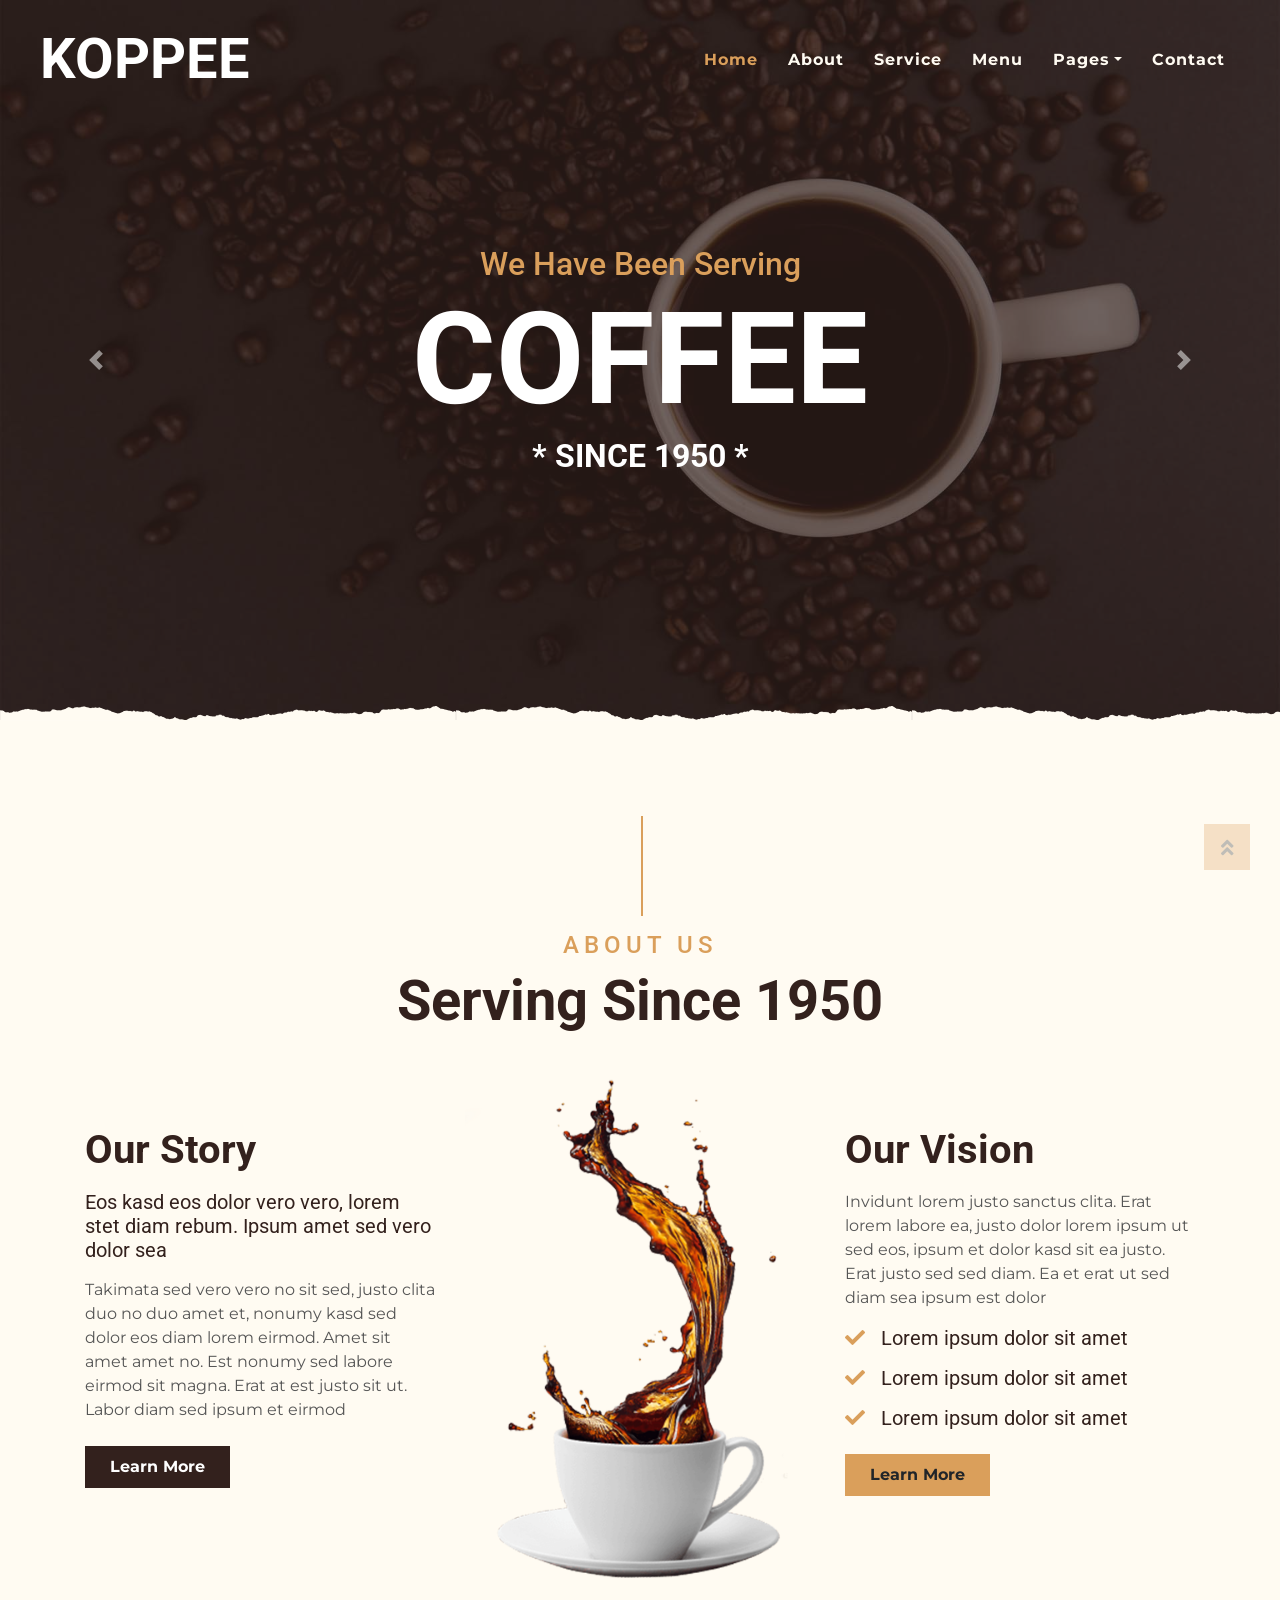
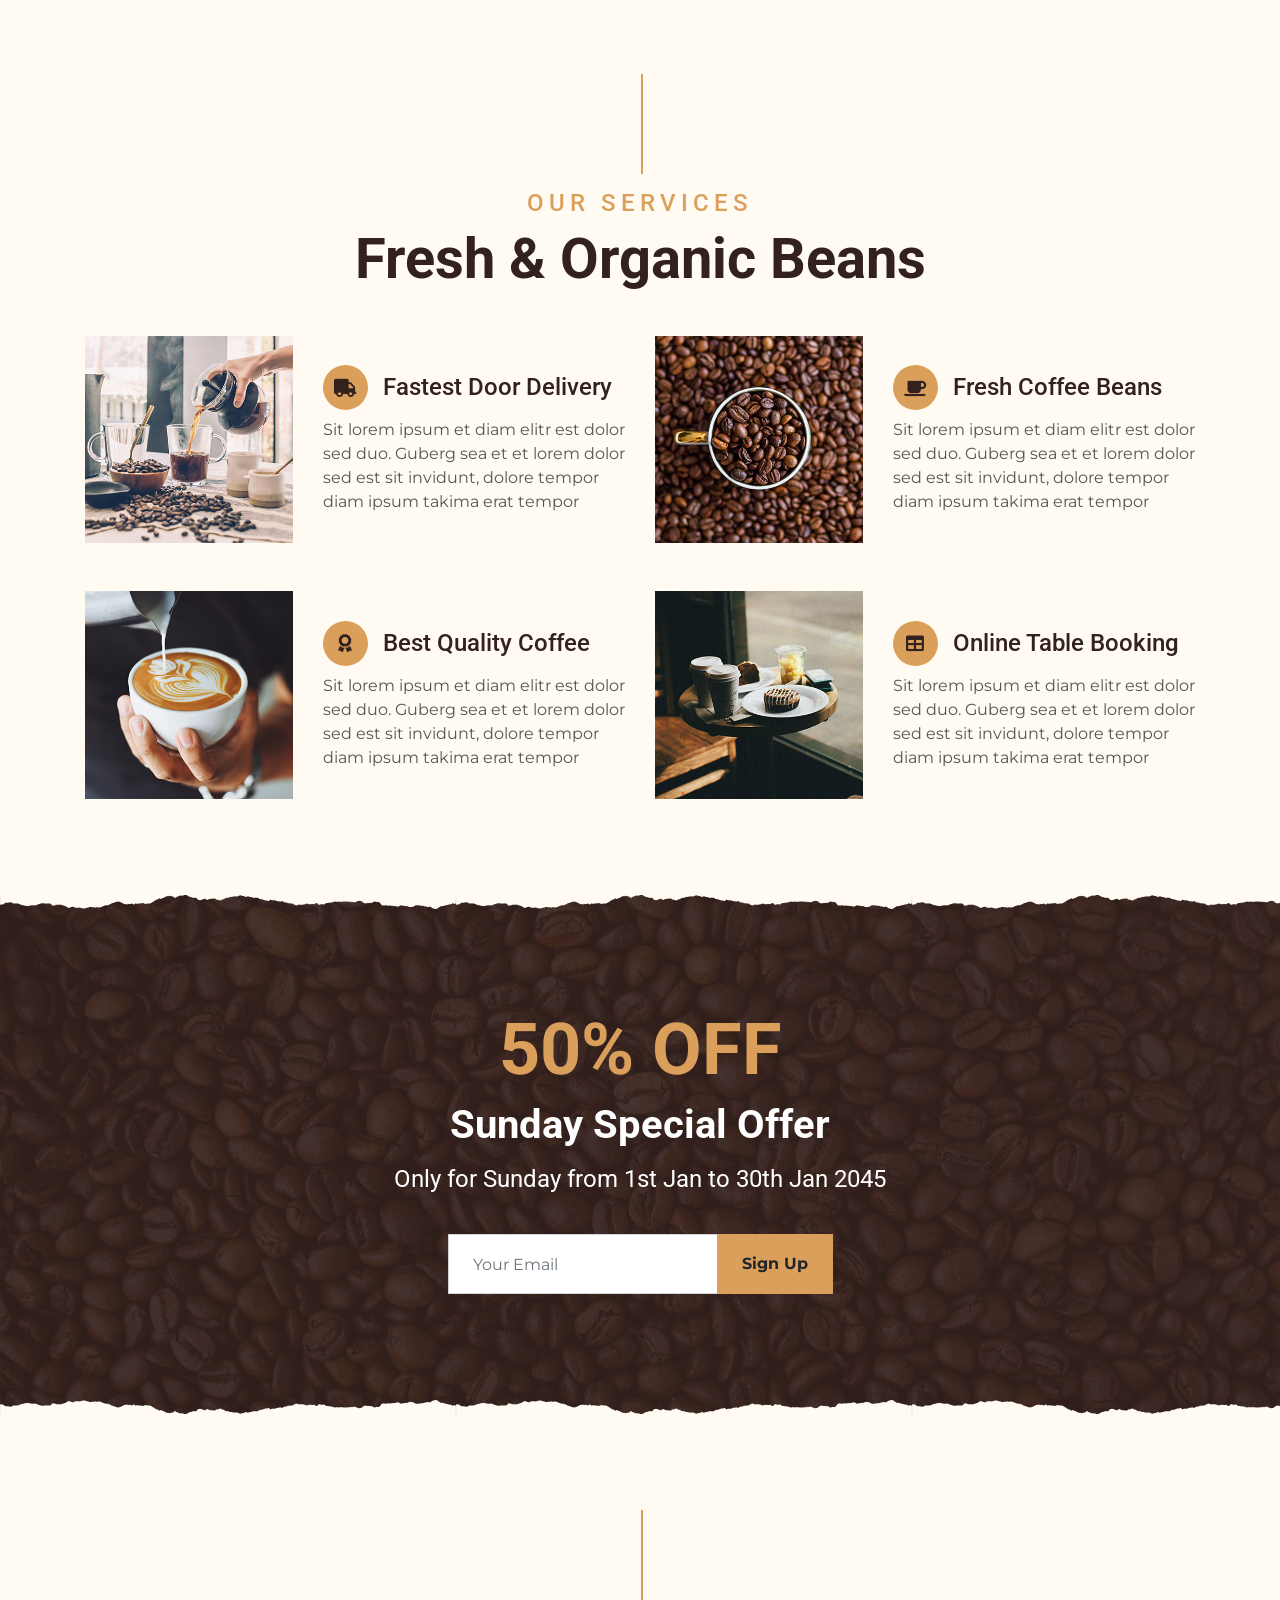
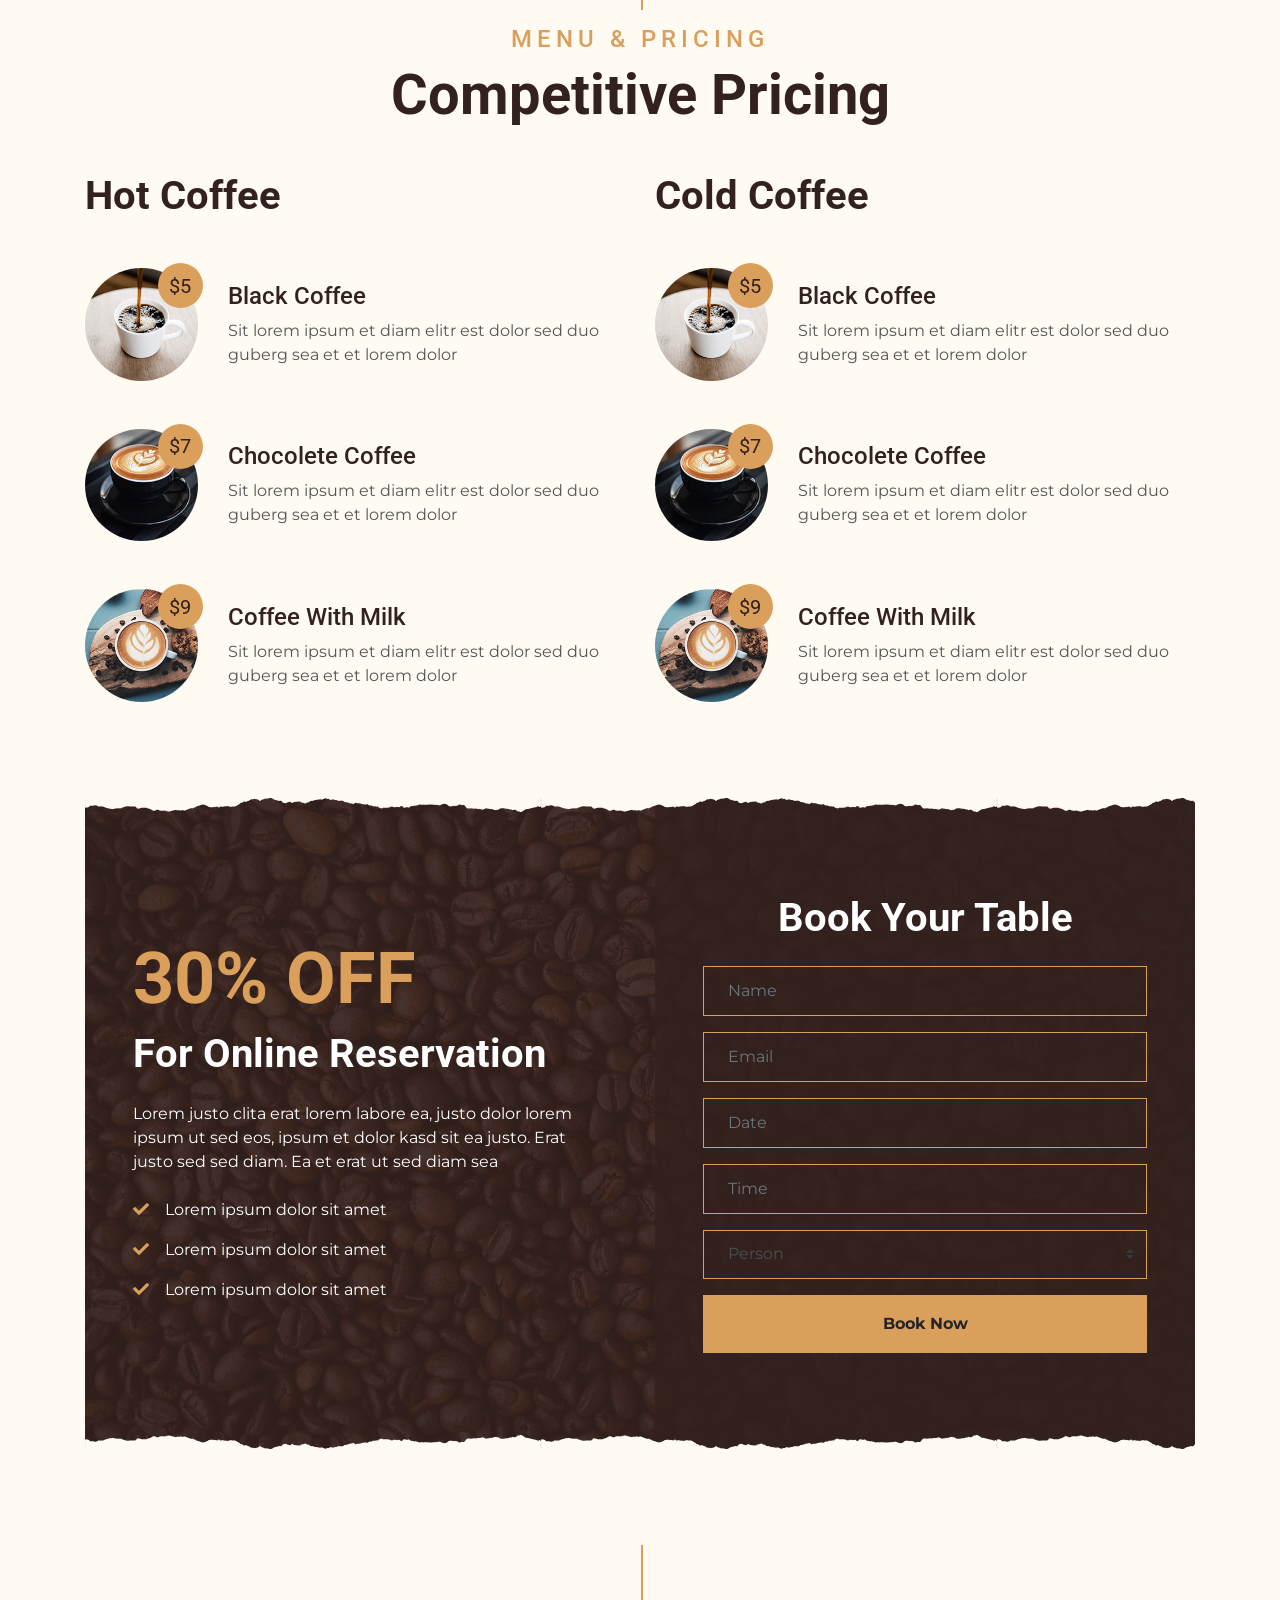
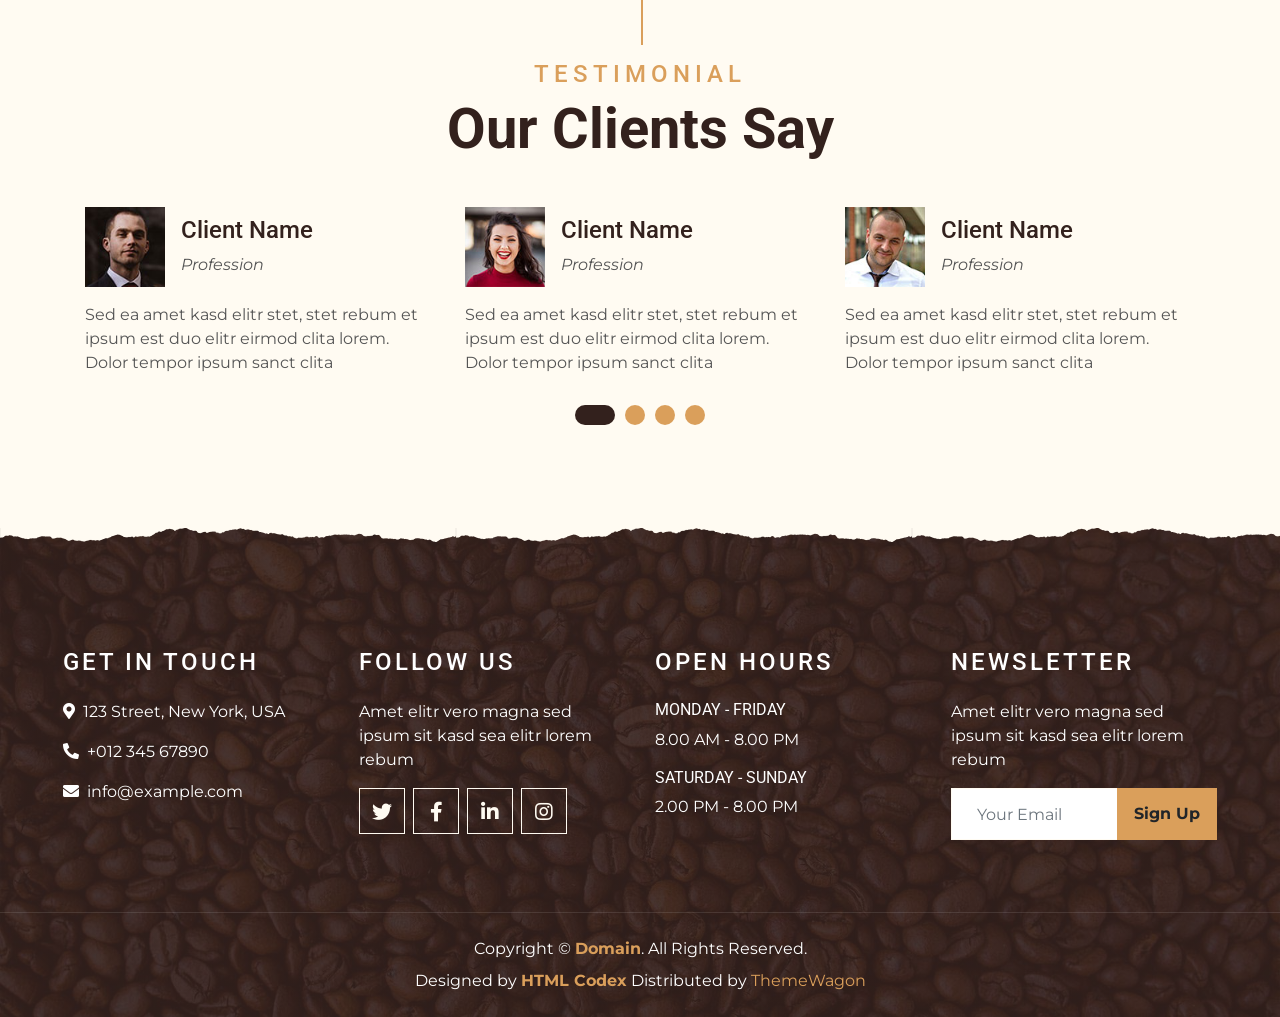
<file: wwwroot/index.html>
<!DOCTYPE html>
<html lang="en">

<head>
    <meta charset="utf-8">
    <title>KOFFEEShop</title>
        <meta content="width=device-width, initial-scale=1.0" name="viewport">
        <meta content="Free Website Template" name="keywords">
        <meta content="Free Website Template" name="description">

        <!-- Favicon -->
        <link href="img/favicon.ico" rel="icon">

        <!-- Google Font -->
        <link rel="preconnect" href="https://fonts.gstatic.com">
        <link href="https://fonts.googleapis.com/css2?family=Montserrat:wght@200;400&family=Roboto:wght@400;500;700&display=swap" rel="stylesheet">

        <!-- Font Awesome -->
        <link href="https://cdnjs.cloudflare.com/ajax/libs/font-awesome/5.10.0/css/all.min.css" rel="stylesheet">

        <!-- Libraries Stylesheet -->
        <link href="lib/owlcarousel/assets/owl.carousel.min.css" rel="stylesheet">
        <link href="lib/tempusdominus/css/tempusdominus-bootstrap-4.min.css" rel="stylesheet" />

        <!-- Customized Bootstrap Stylesheet -->
        <link href="css/style.min.css" rel="stylesheet">
</head>

<body>
    <!-- Navbar Start -->
    <div class="container-fluid p-0 nav-bar">
        <nav class="navbar navbar-expand-lg bg-none navbar-dark py-3">
            <a href="index.html" class="navbar-brand px-lg-4 m-0">
                <h1 class="m-0 display-4 text-uppercase text-white">KOPPEE</h1>
            </a>
            <button type="button" class="navbar-toggler" data-toggle="collapse" data-target="#navbarCollapse">
                <span class="navbar-toggler-icon"></span>
            </button>
            <div class="collapse navbar-collapse justify-content-between" id="navbarCollapse">
                <div class="navbar-nav ml-auto p-4">
                    <a href="index.html" class="nav-item nav-link active">Home</a>
                    <a href="about.html" class="nav-item nav-link">About</a>
                    <a href="service.html" class="nav-item nav-link">Service</a>
                    <a href="menu.html" class="nav-item nav-link">Menu</a>
                    <div class="nav-item dropdown">
                        <a href="#" class="nav-link dropdown-toggle" data-toggle="dropdown">Pages</a>
                        <div class="dropdown-menu text-capitalize">
                            <a href="reservation.html" class="dropdown-item">Reservation</a>
                            <a href="testimonial.html" class="dropdown-item">Testimonial</a>
                        </div>
                    </div>
                    <a href="contact.html" class="nav-item nav-link">Contact</a>
                </div>
            </div>
        </nav>
    </div>
    <!-- Navbar End -->

    <!-- Carousel Start -->
    <div class="container-fluid p-0 mb-5">
        <div id="blog-carousel" class="carousel slide overlay-bottom" data-ride="carousel">
            <div class="carousel-inner">
                <div class="carousel-item active">
                    <img class="w-100" src="img/carousel-1.jpg" alt="Image">
                    <div class="carousel-caption d-flex flex-column align-items-center justify-content-center">
                        <h2 class="text-primary font-weight-medium m-0">We Have Been Serving</h2>
                        <h1 class="display-1 text-white m-0">COFFEE</h1>
                        <h2 class="text-white m-0">* SINCE 1950 *</h2>
                    </div>
                </div>
                <div class="carousel-item">
                    <img class="w-100" src="img/carousel-2.jpg" alt="Image">
                    <div class="carousel-caption d-flex flex-column align-items-center justify-content-center">
                        <h2 class="text-primary font-weight-medium m-0">We Have Been Serving</h2>
                        <h1 class="display-1 text-white m-0">COFFEE</h1>
                        <h2 class="text-white m-0">* SINCE 1950 *</h2>
                    </div>
                </div>
            </div>
            <a class="carousel-control-prev" href="#blog-carousel" data-slide="prev">
                <span class="carousel-control-prev-icon"></span>
            </a>
            <a class="carousel-control-next" href="#blog-carousel" data-slide="next">
                <span class="carousel-control-next-icon"></span>
            </a>
        </div>
    </div>
    <!-- Carousel End -->

    <!-- About Start -->
    <div class="container-fluid py-5">
        <div class="container">
            <div class="section-title">
                <h4 class="text-primary text-uppercase" style="letter-spacing: 5px;">About Us</h4>
                <h1 class="display-4">Serving Since 1950</h1>
            </div>
            <div class="row">
                <div class="col-lg-4 py-0 py-lg-5">
                    <h1 class="mb-3">Our Story</h1>
                    <h5 class="mb-3">Eos kasd eos dolor vero vero, lorem stet diam rebum. Ipsum amet sed vero dolor sea</h5>
                    <p>Takimata sed vero vero no sit sed, justo clita duo no duo amet et, nonumy kasd sed dolor eos diam lorem eirmod. Amet sit amet amet no. Est nonumy sed labore eirmod sit magna. Erat at est justo sit ut. Labor diam sed ipsum et eirmod</p>
                    <a href="" class="btn btn-secondary font-weight-bold py-2 px-4 mt-2">Learn More</a>
                </div>
                <div class="col-lg-4 py-5 py-lg-0" style="min-height: 500px;">
                    <div class="position-relative h-100">
                        <img class="position-absolute w-100 h-100" src="img/about.png" style="object-fit: cover;">
                    </div>
                </div>
                <div class="col-lg-4 py-0 py-lg-5">
                    <h1 class="mb-3">Our Vision</h1>
                    <p>Invidunt lorem justo sanctus clita. Erat lorem labore ea, justo dolor lorem ipsum ut sed eos, ipsum et dolor kasd sit ea justo. Erat justo sed sed diam. Ea et erat ut sed diam sea ipsum est dolor</p>
                    <h5 class="mb-3"><i class="fa fa-check text-primary mr-3"></i>Lorem ipsum dolor sit amet</h5>
                    <h5 class="mb-3"><i class="fa fa-check text-primary mr-3"></i>Lorem ipsum dolor sit amet</h5>
                    <h5 class="mb-3"><i class="fa fa-check text-primary mr-3"></i>Lorem ipsum dolor sit amet</h5>
                    <a href="" class="btn btn-primary font-weight-bold py-2 px-4 mt-2">Learn More</a>
                </div>
            </div>
        </div>
    </div>
    <!-- About End -->

    <!-- Service Start -->
    <div class="container-fluid pt-5">
        <div class="container">
            <div class="section-title">
                <h4 class="text-primary text-uppercase" style="letter-spacing: 5px;">Our Services</h4>
                <h1 class="display-4">Fresh & Organic Beans</h1>
            </div>
            <div class="row">
                <div class="col-lg-6 mb-5">
                    <div class="row align-items-center">
                        <div class="col-sm-5">
                            <img class="img-fluid mb-3 mb-sm-0" src="img/service-1.jpg" alt="">
                        </div>
                        <div class="col-sm-7">
                            <h4><i class="fa fa-truck service-icon"></i>Fastest Door Delivery</h4>
                            <p class="m-0">Sit lorem ipsum et diam elitr est dolor sed duo. Guberg sea et et lorem dolor sed est sit
                                invidunt, dolore tempor diam ipsum takima erat tempor</p>
                        </div>
                    </div>
                </div>
                <div class="col-lg-6 mb-5">
                    <div class="row align-items-center">
                        <div class="col-sm-5">
                            <img class="img-fluid mb-3 mb-sm-0" src="img/service-2.jpg" alt="">
                        </div>
                        <div class="col-sm-7">
                            <h4><i class="fa fa-coffee service-icon"></i>Fresh Coffee Beans</h4>
                            <p class="m-0">Sit lorem ipsum et diam elitr est dolor sed duo. Guberg sea et et lorem dolor sed est sit
                                invidunt, dolore tempor diam ipsum takima erat tempor</p>
                        </div>
                    </div>
                </div>
                <div class="col-lg-6 mb-5">
                    <div class="row align-items-center">
                        <div class="col-sm-5">
                            <img class="img-fluid mb-3 mb-sm-0" src="img/service-3.jpg" alt="">
                        </div>
                        <div class="col-sm-7">
                            <h4><i class="fa fa-award service-icon"></i>Best Quality Coffee</h4>
                            <p class="m-0">Sit lorem ipsum et diam elitr est dolor sed duo. Guberg sea et et lorem dolor sed est sit
                                invidunt, dolore tempor diam ipsum takima erat tempor</p>
                        </div>
                    </div>
                </div>
                <div class="col-lg-6 mb-5">
                    <div class="row align-items-center">
                        <div class="col-sm-5">
                            <img class="img-fluid mb-3 mb-sm-0" src="img/service-4.jpg" alt="">
                        </div>
                        <div class="col-sm-7">
                            <h4><i class="fa fa-table service-icon"></i>Online Table Booking</h4>
                            <p class="m-0">Sit lorem ipsum et diam elitr est dolor sed duo. Guberg sea et et lorem dolor sed est sit
                                invidunt, dolore tempor diam ipsum takima erat tempor</p>
                        </div>
                    </div>
                </div>
            </div>
        </div>
    </div>
    <!-- Service End -->

    <!-- Offer Start -->
    <div class="offer container-fluid my-5 py-5 text-center position-relative overlay-top overlay-bottom">
        <div class="container py-5">
            <h1 class="display-3 text-primary mt-3">50% OFF</h1>
            <h1 class="text-white mb-3">Sunday Special Offer</h1>
            <h4 class="text-white font-weight-normal mb-4 pb-3">Only for Sunday from 1st Jan to 30th Jan 2045</h4>
            <form class="form-inline justify-content-center mb-4">
                <div class="input-group">
                    <input type="text" class="form-control p-4" placeholder="Your Email" style="height: 60px;">
                    <div class="input-group-append">
                        <button class="btn btn-primary font-weight-bold px-4" type="submit">Sign Up</button>
                    </div>
                </div>
            </form>
        </div>
    </div>
    <!-- Offer End -->

    <!-- Menu Start -->
    <div class="container-fluid pt-5">
        <div class="container">
            <div class="section-title">
                <h4 class="text-primary text-uppercase" style="letter-spacing: 5px;">Menu & Pricing</h4>
                <h1 class="display-4">Competitive Pricing</h1>
            </div>
            <div class="row">
                <div class="col-lg-6">
                    <h1 class="mb-5">Hot Coffee</h1>
                    <div class="row align-items-center mb-5">
                        <div class="col-4 col-sm-3">
                            <img class="w-100 rounded-circle mb-3 mb-sm-0" src="img/menu-1.jpg" alt="">
                            <h5 class="menu-price">$5</h5>
                        </div>
                        <div class="col-8 col-sm-9">
                            <h4>Black Coffee</h4>
                            <p class="m-0">Sit lorem ipsum et diam elitr est dolor sed duo guberg sea et et lorem dolor</p>
                        </div>
                    </div>
                    <div class="row align-items-center mb-5">
                        <div class="col-4 col-sm-3">
                            <img class="w-100 rounded-circle mb-3 mb-sm-0" src="img/menu-2.jpg" alt="">
                            <h5 class="menu-price">$7</h5>
                        </div>
                        <div class="col-8 col-sm-9">
                            <h4>Chocolete Coffee</h4>
                            <p class="m-0">Sit lorem ipsum et diam elitr est dolor sed duo guberg sea et et lorem dolor</p>
                        </div>
                    </div>
                    <div class="row align-items-center mb-5">
                        <div class="col-4 col-sm-3">
                            <img class="w-100 rounded-circle mb-3 mb-sm-0" src="img/menu-3.jpg" alt="">
                            <h5 class="menu-price">$9</h5>
                        </div>
                        <div class="col-8 col-sm-9">
                            <h4>Coffee With Milk</h4>
                            <p class="m-0">Sit lorem ipsum et diam elitr est dolor sed duo guberg sea et et lorem dolor</p>
                        </div>
                    </div>
                </div>
                <div class="col-lg-6">
                    <h1 class="mb-5">Cold Coffee</h1>
                    <div class="row align-items-center mb-5">
                        <div class="col-4 col-sm-3">
                            <img class="w-100 rounded-circle mb-3 mb-sm-0" src="img/menu-1.jpg" alt="">
                            <h5 class="menu-price">$5</h5>
                        </div>
                        <div class="col-8 col-sm-9">
                            <h4>Black Coffee</h4>
                            <p class="m-0">Sit lorem ipsum et diam elitr est dolor sed duo guberg sea et et lorem dolor</p>
                        </div>
                    </div>
                    <div class="row align-items-center mb-5">
                        <div class="col-4 col-sm-3">
                            <img class="w-100 rounded-circle mb-3 mb-sm-0" src="img/menu-2.jpg" alt="">
                            <h5 class="menu-price">$7</h5>
                        </div>
                        <div class="col-8 col-sm-9">
                            <h4>Chocolete Coffee</h4>
                            <p class="m-0">Sit lorem ipsum et diam elitr est dolor sed duo guberg sea et et lorem dolor</p>
                        </div>
                    </div>
                    <div class="row align-items-center mb-5">
                        <div class="col-4 col-sm-3">
                            <img class="w-100 rounded-circle mb-3 mb-sm-0" src="img/menu-3.jpg" alt="">
                            <h5 class="menu-price">$9</h5>
                        </div>
                        <div class="col-8 col-sm-9">
                            <h4>Coffee With Milk</h4>
                            <p class="m-0">Sit lorem ipsum et diam elitr est dolor sed duo guberg sea et et lorem dolor</p>
                        </div>
                    </div>
                </div>
            </div>
        </div>
    </div>
    <!-- Menu End -->

    <!-- Reservation Start -->
    <div class="container-fluid my-5">
        <div class="container">
            <div class="reservation position-relative overlay-top overlay-bottom">
                <div class="row align-items-center">
                    <div class="col-lg-6 my-5 my-lg-0">
                        <div class="p-5">
                            <div class="mb-4">
                                <h1 class="display-3 text-primary">30% OFF</h1>
                                <h1 class="text-white">For Online Reservation</h1>
                            </div>
                            <p class="text-white">Lorem justo clita erat lorem labore ea, justo dolor lorem ipsum ut sed eos,
                                ipsum et dolor kasd sit ea justo. Erat justo sed sed diam. Ea et erat ut sed diam sea</p>
                            <ul class="list-inline text-white m-0">
                                <li class="py-2"><i class="fa fa-check text-primary mr-3"></i>Lorem ipsum dolor sit amet</li>
                                <li class="py-2"><i class="fa fa-check text-primary mr-3"></i>Lorem ipsum dolor sit amet</li>
                                <li class="py-2"><i class="fa fa-check text-primary mr-3"></i>Lorem ipsum dolor sit amet</li>
                            </ul>
                        </div>
                    </div>
                    <div class="col-lg-6">
                        <div class="text-center p-5" style="background: rgba(51, 33, 29, .8);">
                            <h1 class="text-white mb-4 mt-5">Book Your Table</h1>
                            <form class="mb-5">
                                <div class="form-group">
                                    <input type="text" class="form-control bg-transparent border-primary p-4" placeholder="Name"
                                        required="required" />
                                </div>
                                <div class="form-group">
                                    <input type="email" class="form-control bg-transparent border-primary p-4" placeholder="Email"
                                        required="required" />
                                </div>
                                <div class="form-group">
                                    <div class="date" id="date" data-target-input="nearest">
                                        <input type="text" class="form-control bg-transparent border-primary p-4 datetimepicker-input" placeholder="Date" data-target="#date" data-toggle="datetimepicker"/>
                                    </div>
                                </div>
                                <div class="form-group">
                                    <div class="time" id="time" data-target-input="nearest">
                                        <input type="text" class="form-control bg-transparent border-primary p-4 datetimepicker-input" placeholder="Time" data-target="#time" data-toggle="datetimepicker"/>
                                    </div>
                                </div>
                                <div class="form-group">
                                    <select class="custom-select bg-transparent border-primary px-4" style="height: 49px;">
                                        <option selected>Person</option>
                                        <option value="1">Person 1</option>
                                        <option value="2">Person 2</option>
                                        <option value="3">Person 3</option>
                                        <option value="3">Person 4</option>
                                    </select>
                                </div>
                                
                                <div>
                                    <button class="btn btn-primary btn-block font-weight-bold py-3" type="submit">Book Now</button>
                                </div>
                            </form>
                        </div>
                    </div>
                </div>
            </div>
        </div>
    </div>
    <!-- Reservation End -->

    <!-- Testimonial Start -->
    <div class="container-fluid py-5">
        <div class="container">
            <div class="section-title">
                <h4 class="text-primary text-uppercase" style="letter-spacing: 5px;">Testimonial</h4>
                <h1 class="display-4">Our Clients Say</h1>
            </div>
            <div class="owl-carousel testimonial-carousel">
                <div class="testimonial-item">
                    <div class="d-flex align-items-center mb-3">
                        <img class="img-fluid" src="img/testimonial-1.jpg" alt="">
                        <div class="ml-3">
                            <h4>Client Name</h4>
                            <i>Profession</i>
                        </div>
                    </div>
                    <p class="m-0">Sed ea amet kasd elitr stet, stet rebum et ipsum est duo elitr eirmod clita lorem. Dolor tempor ipsum sanct clita</p>
                </div>
                <div class="testimonial-item">
                    <div class="d-flex align-items-center mb-3">
                        <img class="img-fluid" src="img/testimonial-2.jpg" alt="">
                        <div class="ml-3">
                            <h4>Client Name</h4>
                            <i>Profession</i>
                        </div>
                    </div>
                    <p class="m-0">Sed ea amet kasd elitr stet, stet rebum et ipsum est duo elitr eirmod clita lorem. Dolor tempor ipsum sanct clita</p>
                </div>
                <div class="testimonial-item">
                    <div class="d-flex align-items-center mb-3">
                        <img class="img-fluid" src="img/testimonial-3.jpg" alt="">
                        <div class="ml-3">
                            <h4>Client Name</h4>
                            <i>Profession</i>
                        </div>
                    </div>
                    <p class="m-0">Sed ea amet kasd elitr stet, stet rebum et ipsum est duo elitr eirmod clita lorem. Dolor tempor ipsum sanct clita</p>
                </div>
                <div class="testimonial-item">
                    <div class="d-flex align-items-center mb-3">
                        <img class="img-fluid" src="img/testimonial-4.jpg" alt="">
                        <div class="ml-3">
                            <h4>Client Name</h4>
                            <i>Profession</i>
                        </div>
                    </div>
                    <p class="m-0">Sed ea amet kasd elitr stet, stet rebum et ipsum est duo elitr eirmod clita lorem. Dolor tempor ipsum sanct clita</p>
                </div>
            </div>
        </div>
    </div>
    <!-- Testimonial End -->


    <!-- Footer Start -->
    <div class="container-fluid footer text-white mt-5 pt-5 px-0 position-relative overlay-top">
        <div class="row mx-0 pt-5 px-sm-3 px-lg-5 mt-4">
            <div class="col-lg-3 col-md-6 mb-5">
                <h4 class="text-white text-uppercase mb-4" style="letter-spacing: 3px;">Get In Touch</h4>
                <p><i class="fa fa-map-marker-alt mr-2"></i>123 Street, New York, USA</p>
                <p><i class="fa fa-phone-alt mr-2"></i>+012 345 67890</p>
                <p class="m-0"><i class="fa fa-envelope mr-2"></i>info@example.com</p>
            </div>
            <div class="col-lg-3 col-md-6 mb-5">
                <h4 class="text-white text-uppercase mb-4" style="letter-spacing: 3px;">Follow Us</h4>
                <p>Amet elitr vero magna sed ipsum sit kasd sea elitr lorem rebum</p>
                <div class="d-flex justify-content-start">
                    <a class="btn btn-lg btn-outline-light btn-lg-square mr-2" href="#"><i class="fab fa-twitter"></i></a>
                    <a class="btn btn-lg btn-outline-light btn-lg-square mr-2" href="#"><i class="fab fa-facebook-f"></i></a>
                    <a class="btn btn-lg btn-outline-light btn-lg-square mr-2" href="#"><i class="fab fa-linkedin-in"></i></a>
                    <a class="btn btn-lg btn-outline-light btn-lg-square" href="#"><i class="fab fa-instagram"></i></a>
                </div>
            </div>
            <div class="col-lg-3 col-md-6 mb-5">
                <h4 class="text-white text-uppercase mb-4" style="letter-spacing: 3px;">Open Hours</h4>
                <div>
                    <h6 class="text-white text-uppercase">Monday - Friday</h6>
                    <p>8.00 AM - 8.00 PM</p>
                    <h6 class="text-white text-uppercase">Saturday - Sunday</h6>
                    <p>2.00 PM - 8.00 PM</p>
                </div>
            </div>
            <div class="col-lg-3 col-md-6 mb-5">
                <h4 class="text-white text-uppercase mb-4" style="letter-spacing: 3px;">Newsletter</h4>
                <p>Amet elitr vero magna sed ipsum sit kasd sea elitr lorem rebum</p>
                <div class="w-100">
                    <div class="input-group">
                        <input type="text" class="form-control border-light" style="padding: 25px;" placeholder="Your Email">
                        <div class="input-group-append">
                            <button class="btn btn-primary font-weight-bold px-3">Sign Up</button>
                        </div>
                    </div>
                </div>
            </div>
        </div>
        <div class="container-fluid text-center text-white border-top mt-4 py-4 px-sm-3 px-md-5" style="border-color: rgba(256, 256, 256, .1) !important;">
            <p class="mb-2 text-white">Copyright &copy; <a class="font-weight-bold" href="#">Domain</a>. All Rights Reserved.</a></p>
            <p class="m-0 text-white">Designed by <a class="font-weight-bold" href="https://htmlcodex.com">HTML Codex</a> Distributed by <a href="https://themewagon.com" target="_blank">ThemeWagon</a></a></p>
        </div>
    </div>
    <!-- Footer End -->

    <!-- Back to Top -->
    <a href="#" class="btn btn-lg btn-primary btn-lg-square back-to-top"><i class="fa fa-angle-double-up"></i></a>

    <!-- JavaScript Libraries -->
    <script src="https://code.jquery.com/jquery-3.4.1.min.js"></script>
    <script src="https://stackpath.bootstrapcdn.com/bootstrap/4.4.1/js/bootstrap.bundle.min.js"></script>
    <script src="lib/easing/easing.min.js"></script>
    <script src="lib/waypoints/waypoints.min.js"></script>
    <script src="lib/owlcarousel/owl.carousel.min.js"></script>
    <script src="lib/tempusdominus/js/moment.min.js"></script>
    <script src="lib/tempusdominus/js/moment-timezone.min.js"></script>
    <script src="lib/tempusdominus/js/tempusdominus-bootstrap-4.min.js"></script>

    <!-- Contact Javascript File -->
    <script src="mail/jqBootstrapValidation.min.js"></script>
    <script src="mail/contact.js"></script>

    <!-- Template Javascript -->
    <script src="js/main.js"></script>
</body>

</html>
</file>
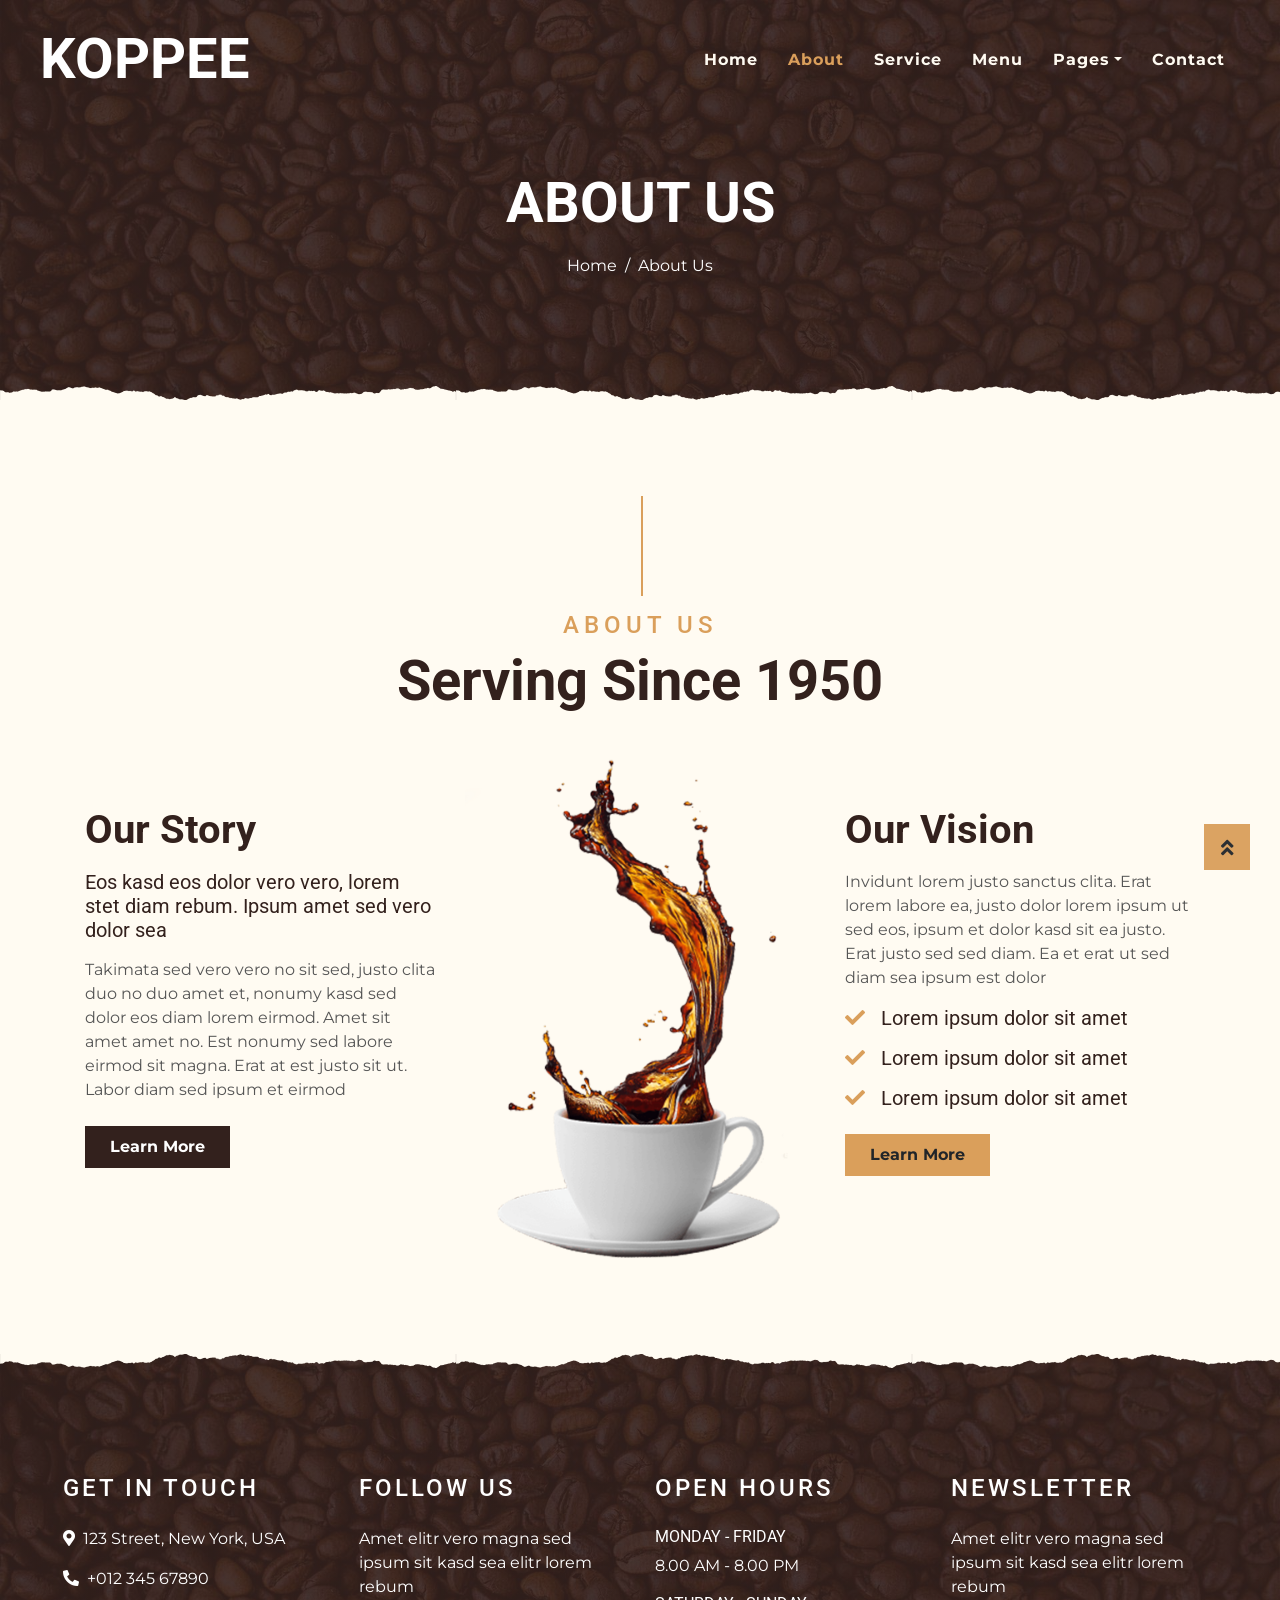
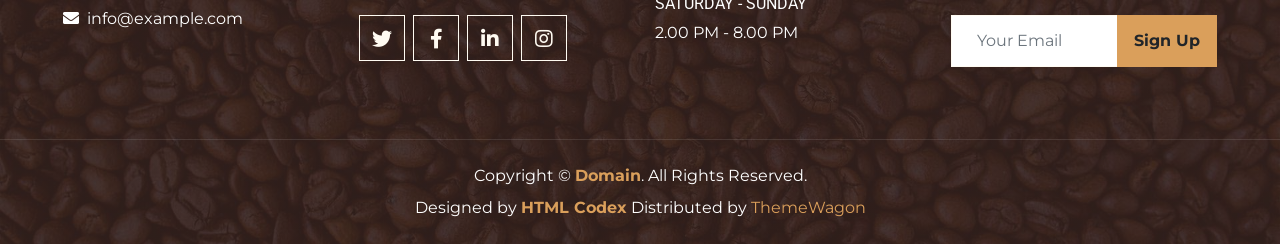
<file: wwwroot/about.html>
<!DOCTYPE html>
<html lang="en">

<head>
    <meta charset="utf-8">
    <title>KOFFEEShop</title>
    <meta content="width=device-width, initial-scale=1.0" name="viewport">
    <meta content="Free Website Template" name="keywords">
    <meta content="Free Website Template" name="description">

    <!-- Favicon -->
    <link href="img/favicon.ico" rel="icon">

    <!-- Google Font -->
    <link rel="preconnect" href="https://fonts.gstatic.com">
    <link href="https://fonts.googleapis.com/css2?family=Montserrat:wght@200;400&family=Roboto:wght@400;500;700&display=swap" rel="stylesheet"> 

    <!-- Font Awesome -->
    <link href="https://cdnjs.cloudflare.com/ajax/libs/font-awesome/5.10.0/css/all.min.css" rel="stylesheet">

    <!-- Libraries Stylesheet -->
    <link href="lib/owlcarousel/assets/owl.carousel.min.css" rel="stylesheet">
    <link href="lib/tempusdominus/css/tempusdominus-bootstrap-4.min.css" rel="stylesheet" />

    <!-- Customized Bootstrap Stylesheet -->
    <link href="css/style.min.css" rel="stylesheet">
</head>

<body>
    <!-- Navbar Start -->
    <div class="container-fluid p-0 nav-bar">
        <nav class="navbar navbar-expand-lg bg-none navbar-dark py-3">
            <a href="index.html" class="navbar-brand px-lg-4 m-0">
                <h1 class="m-0 display-4 text-uppercase text-white">KOPPEE</h1>
            </a>
            <button type="button" class="navbar-toggler" data-toggle="collapse" data-target="#navbarCollapse">
                <span class="navbar-toggler-icon"></span>
            </button>
            <div class="collapse navbar-collapse justify-content-between" id="navbarCollapse">
                <div class="navbar-nav ml-auto p-4">
                    <a href="index.html" class="nav-item nav-link">Home</a>
                    <a href="about.html" class="nav-item nav-link active">About</a>
                    <a href="service.html" class="nav-item nav-link">Service</a>
                    <a href="menu.html" class="nav-item nav-link">Menu</a>
                    <div class="nav-item dropdown">
                        <a href="#" class="nav-link dropdown-toggle" data-toggle="dropdown">Pages</a>
                        <div class="dropdown-menu text-capitalize">
                            <a href="reservation.html" class="dropdown-item">Reservation</a>
                            <a href="testimonial.html" class="dropdown-item">Testimonial</a>
                        </div>
                    </div>
                    <a href="contact.html" class="nav-item nav-link">Contact</a>
                </div>
            </div>
        </nav>
    </div>
    <!-- Navbar End -->


    <!-- Page Header Start -->
    <div class="container-fluid page-header mb-5 position-relative overlay-bottom">
        <div class="d-flex flex-column align-items-center justify-content-center pt-0 pt-lg-5" style="min-height: 400px">
            <h1 class="display-4 mb-3 mt-0 mt-lg-5 text-white text-uppercase">About Us</h1>
            <div class="d-inline-flex mb-lg-5">
                <p class="m-0 text-white"><a class="text-white" href="">Home</a></p>
                <p class="m-0 text-white px-2">/</p>
                <p class="m-0 text-white">About Us</p>
            </div>
        </div>
    </div>
    <!-- Page Header End -->


    <!-- About Start -->
    <div class="container-fluid py-5">
        <div class="container">
            <div class="section-title">
                <h4 class="text-primary text-uppercase" style="letter-spacing: 5px;">About Us</h4>
                <h1 class="display-4">Serving Since 1950</h1>
            </div>
            <div class="row">
                <div class="col-lg-4 py-0 py-lg-5">
                    <h1 class="mb-3">Our Story</h1>
                    <h5 class="mb-3">Eos kasd eos dolor vero vero, lorem stet diam rebum. Ipsum amet sed vero dolor sea</h5>
                    <p>Takimata sed vero vero no sit sed, justo clita duo no duo amet et, nonumy kasd sed dolor eos diam lorem eirmod. Amet sit amet amet no. Est nonumy sed labore eirmod sit magna. Erat at est justo sit ut. Labor diam sed ipsum et eirmod</p>
                    <a href="" class="btn btn-secondary font-weight-bold py-2 px-4 mt-2">Learn More</a>
                </div>
                <div class="col-lg-4 py-5 py-lg-0" style="min-height: 500px;">
                    <div class="position-relative h-100">
                        <img class="position-absolute w-100 h-100" src="img/about.png" style="object-fit: cover;">
                    </div>
                </div>
                <div class="col-lg-4 py-0 py-lg-5">
                    <h1 class="mb-3">Our Vision</h1>
                    <p>Invidunt lorem justo sanctus clita. Erat lorem labore ea, justo dolor lorem ipsum ut sed eos, ipsum et dolor kasd sit ea justo. Erat justo sed sed diam. Ea et erat ut sed diam sea ipsum est dolor</p>
                    <h5 class="mb-3"><i class="fa fa-check text-primary mr-3"></i>Lorem ipsum dolor sit amet</h5>
                    <h5 class="mb-3"><i class="fa fa-check text-primary mr-3"></i>Lorem ipsum dolor sit amet</h5>
                    <h5 class="mb-3"><i class="fa fa-check text-primary mr-3"></i>Lorem ipsum dolor sit amet</h5>
                    <a href="" class="btn btn-primary font-weight-bold py-2 px-4 mt-2">Learn More</a>
                </div>
            </div>
        </div>
    </div>
    <!-- About End -->


    <!-- Footer Start -->
    <div class="container-fluid footer text-white mt-5 pt-5 px-0 position-relative overlay-top">
        <div class="row mx-0 pt-5 px-sm-3 px-lg-5 mt-4">
            <div class="col-lg-3 col-md-6 mb-5">
                <h4 class="text-white text-uppercase mb-4" style="letter-spacing: 3px;">Get In Touch</h4>
                <p><i class="fa fa-map-marker-alt mr-2"></i>123 Street, New York, USA</p>
                <p><i class="fa fa-phone-alt mr-2"></i>+012 345 67890</p>
                <p class="m-0"><i class="fa fa-envelope mr-2"></i>info@example.com</p>
            </div>
            <div class="col-lg-3 col-md-6 mb-5">
                <h4 class="text-white text-uppercase mb-4" style="letter-spacing: 3px;">Follow Us</h4>
                <p>Amet elitr vero magna sed ipsum sit kasd sea elitr lorem rebum</p>
                <div class="d-flex justify-content-start">
                    <a class="btn btn-lg btn-outline-light btn-lg-square mr-2" href="#"><i class="fab fa-twitter"></i></a>
                    <a class="btn btn-lg btn-outline-light btn-lg-square mr-2" href="#"><i class="fab fa-facebook-f"></i></a>
                    <a class="btn btn-lg btn-outline-light btn-lg-square mr-2" href="#"><i class="fab fa-linkedin-in"></i></a>
                    <a class="btn btn-lg btn-outline-light btn-lg-square" href="#"><i class="fab fa-instagram"></i></a>
                </div>
            </div>
            <div class="col-lg-3 col-md-6 mb-5">
                <h4 class="text-white text-uppercase mb-4" style="letter-spacing: 3px;">Open Hours</h4>
                <div>
                    <h6 class="text-white text-uppercase">Monday - Friday</h6>
                    <p>8.00 AM - 8.00 PM</p>
                    <h6 class="text-white text-uppercase">Saturday - Sunday</h6>
                    <p>2.00 PM - 8.00 PM</p>
                </div>
            </div>
            <div class="col-lg-3 col-md-6 mb-5">
                <h4 class="text-white text-uppercase mb-4" style="letter-spacing: 3px;">Newsletter</h4>
                <p>Amet elitr vero magna sed ipsum sit kasd sea elitr lorem rebum</p>
                <div class="w-100">
                    <div class="input-group">
                        <input type="text" class="form-control border-light" style="padding: 25px;" placeholder="Your Email">
                        <div class="input-group-append">
                            <button class="btn btn-primary font-weight-bold px-3">Sign Up</button>
                        </div>
                    </div>
                </div>
            </div>
        </div>
        <div class="container-fluid text-center text-white border-top mt-4 py-4 px-sm-3 px-md-5" style="border-color: rgba(256, 256, 256, .1) !important;">
            <p class="mb-2 text-white">Copyright &copy; <a class="font-weight-bold" href="#">Domain</a>. All Rights Reserved.</a></p>
            <p class="m-0 text-white">Designed by <a class="font-weight-bold" href="https://htmlcodex.com">HTML Codex</a> Distributed by <a href="https://themewagon.com" target="_blank">ThemeWagon</a></p>
        </div>
    </div>
    <!-- Footer End -->


    <!-- Back to Top -->
    <a href="#" class="btn btn-lg btn-primary btn-lg-square back-to-top"><i class="fa fa-angle-double-up"></i></a>


    <!-- JavaScript Libraries -->
    <script src="https://code.jquery.com/jquery-3.4.1.min.js"></script>
    <script src="https://stackpath.bootstrapcdn.com/bootstrap/4.4.1/js/bootstrap.bundle.min.js"></script>
    <script src="lib/easing/easing.min.js"></script>
    <script src="lib/waypoints/waypoints.min.js"></script>
    <script src="lib/owlcarousel/owl.carousel.min.js"></script>
    <script src="lib/tempusdominus/js/moment.min.js"></script>
    <script src="lib/tempusdominus/js/moment-timezone.min.js"></script>
    <script src="lib/tempusdominus/js/tempusdominus-bootstrap-4.min.js"></script>

    <!-- Contact Javascript File -->
    <script src="mail/jqBootstrapValidation.min.js"></script>
    <script src="mail/contact.js"></script>

    <!-- Template Javascript -->
    <script src="js/main.js"></script>
</body>

</html>
</file>
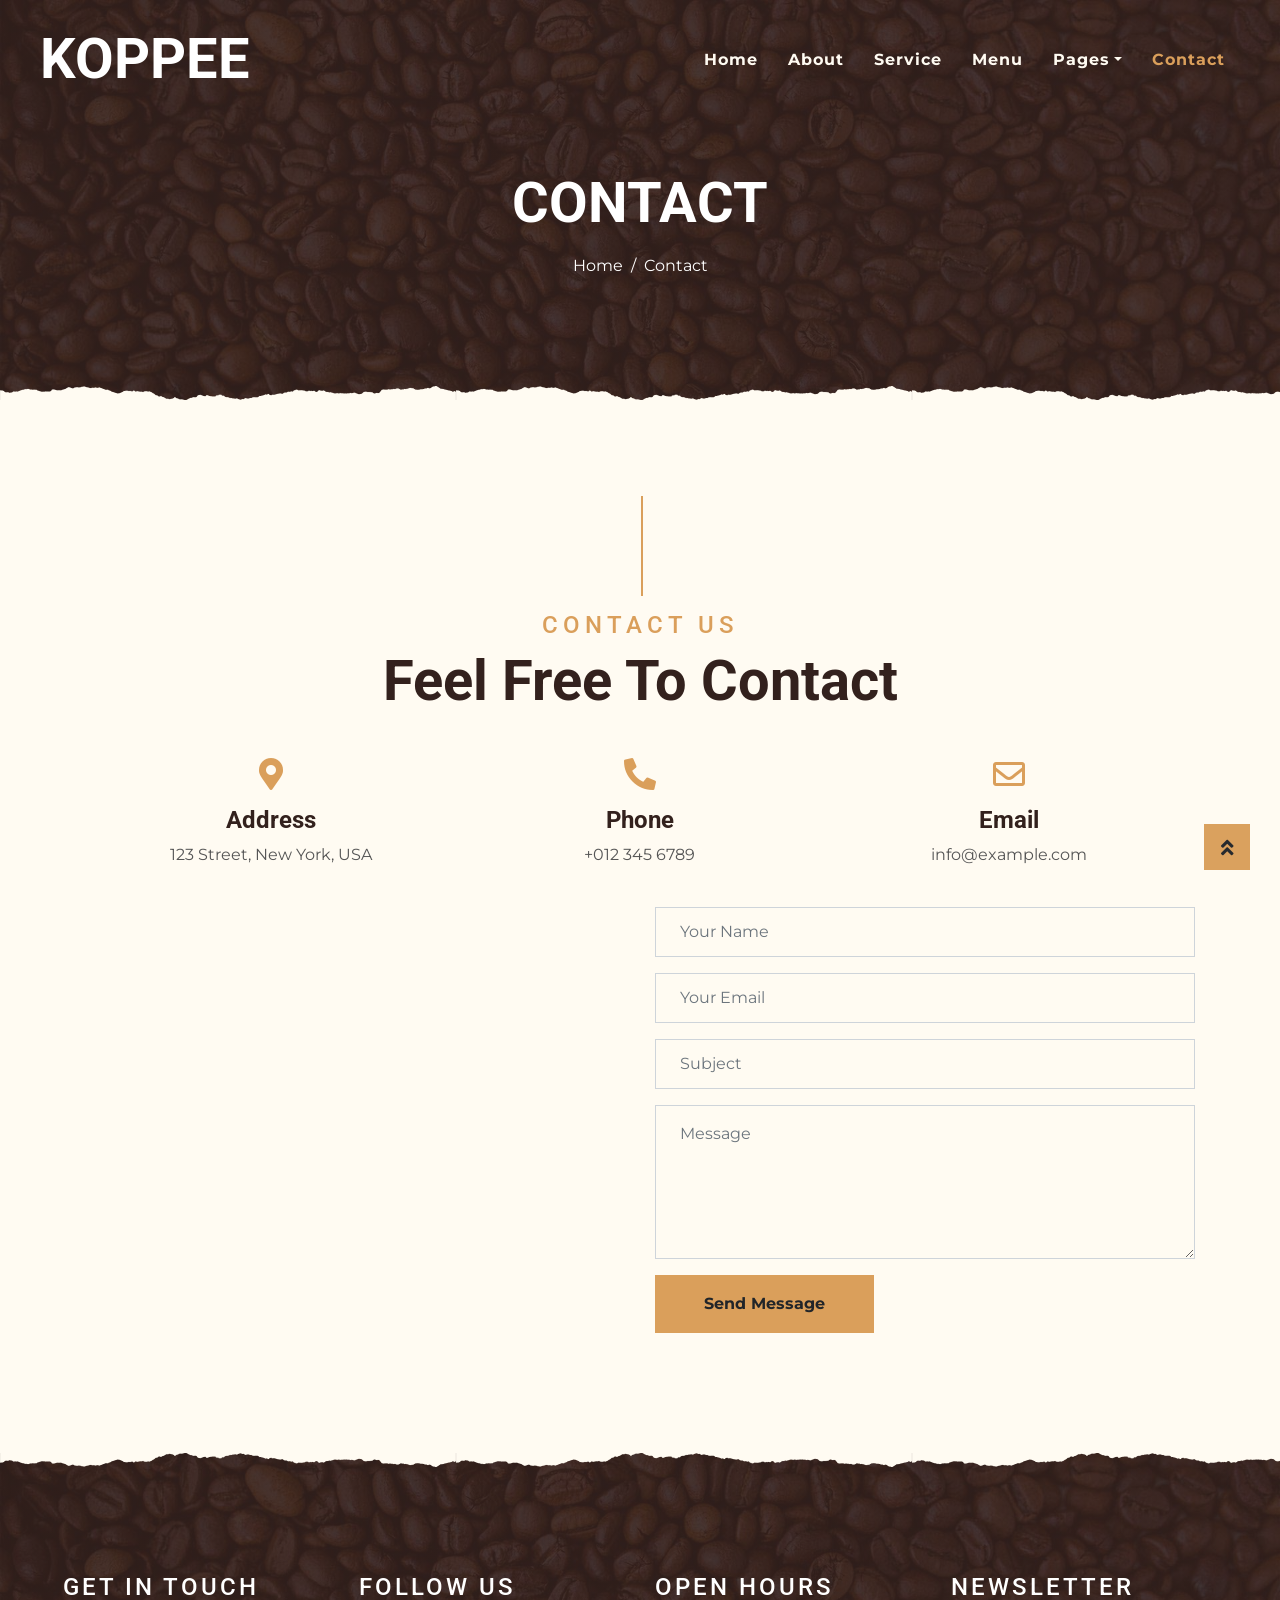
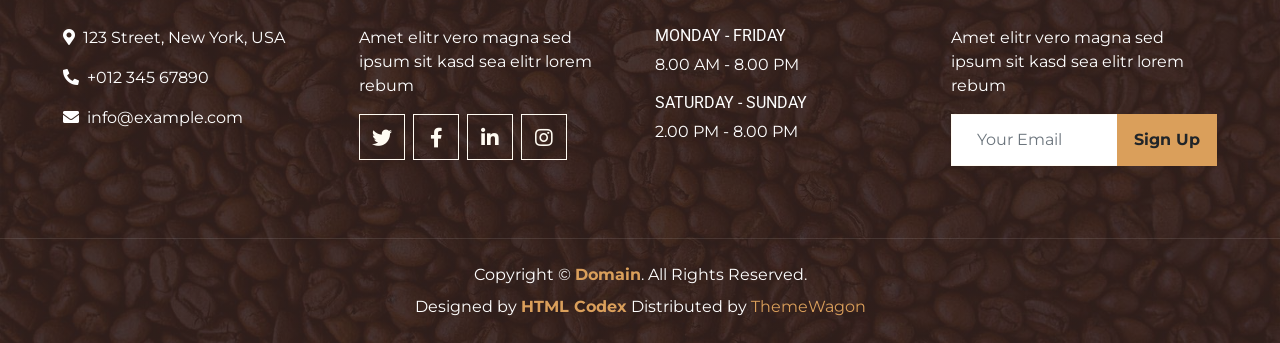
<file: wwwroot/contact.html>
<!DOCTYPE html>
<html lang="en">

<head>
    <meta charset="utf-8">
    <title>KOPPEE - Coffee Shop HTML Template</title>
    <meta content="width=device-width, initial-scale=1.0" name="viewport">
    <meta content="Free Website Template" name="keywords">
    <meta content="Free Website Template" name="description">

    <!-- Favicon -->
    <link href="img/favicon.ico" rel="icon">

    <!-- Google Font -->
    <link rel="preconnect" href="https://fonts.gstatic.com">
    <link href="https://fonts.googleapis.com/css2?family=Montserrat:wght@200;400&family=Roboto:wght@400;500;700&display=swap" rel="stylesheet"> 

    <!-- Font Awesome -->
    <link href="https://cdnjs.cloudflare.com/ajax/libs/font-awesome/5.10.0/css/all.min.css" rel="stylesheet">

    <!-- Libraries Stylesheet -->
    <link href="lib/owlcarousel/assets/owl.carousel.min.css" rel="stylesheet">
    <link href="lib/tempusdominus/css/tempusdominus-bootstrap-4.min.css" rel="stylesheet" />

    <!-- Customized Bootstrap Stylesheet -->
    <link href="css/style.min.css" rel="stylesheet">
</head>

<body>
    <!-- Navbar Start -->
    <div class="container-fluid p-0 nav-bar">
        <nav class="navbar navbar-expand-lg bg-none navbar-dark py-3">
            <a href="index.html" class="navbar-brand px-lg-4 m-0">
                <h1 class="m-0 display-4 text-uppercase text-white">KOPPEE</h1>
            </a>
            <button type="button" class="navbar-toggler" data-toggle="collapse" data-target="#navbarCollapse">
                <span class="navbar-toggler-icon"></span>
            </button>
            <div class="collapse navbar-collapse justify-content-between" id="navbarCollapse">
                <div class="navbar-nav ml-auto p-4">
                    <a href="index.html" class="nav-item nav-link">Home</a>
                    <a href="about.html" class="nav-item nav-link">About</a>
                    <a href="service.html" class="nav-item nav-link">Service</a>
                    <a href="menu.html" class="nav-item nav-link">Menu</a>
                    <div class="nav-item dropdown">
                        <a href="#" class="nav-link dropdown-toggle" data-toggle="dropdown">Pages</a>
                        <div class="dropdown-menu text-capitalize">
                            <a href="reservation.html" class="dropdown-item">Reservation</a>
                            <a href="testimonial.html" class="dropdown-item">Testimonial</a>
                        </div>
                    </div>
                    <a href="contact.html" class="nav-item nav-link active">Contact</a>
                </div>
            </div>
        </nav>
    </div>
    <!-- Navbar End -->


    <!-- Page Header Start -->
    <div class="container-fluid page-header mb-5 position-relative overlay-bottom">
        <div class="d-flex flex-column align-items-center justify-content-center pt-0 pt-lg-5" style="min-height: 400px">
            <h1 class="display-4 mb-3 mt-0 mt-lg-5 text-white text-uppercase">Contact</h1>
            <div class="d-inline-flex mb-lg-5">
                <p class="m-0 text-white"><a class="text-white" href="">Home</a></p>
                <p class="m-0 text-white px-2">/</p>
                <p class="m-0 text-white">Contact</p>
            </div>
        </div>
    </div>
    <!-- Page Header End -->


    <!-- Contact Start -->
    <div class="container-fluid pt-5">
        <div class="container">
            <div class="section-title">
                <h4 class="text-primary text-uppercase" style="letter-spacing: 5px;">Contact Us</h4>
                <h1 class="display-4">Feel Free To Contact</h1>
            </div>
            <div class="row px-3 pb-2">
                <div class="col-sm-4 text-center mb-3">
                    <i class="fa fa-2x fa-map-marker-alt mb-3 text-primary"></i>
                    <h4 class="font-weight-bold">Address</h4>
                    <p>123 Street, New York, USA</p>
                </div>
                <div class="col-sm-4 text-center mb-3">
                    <i class="fa fa-2x fa-phone-alt mb-3 text-primary"></i>
                    <h4 class="font-weight-bold">Phone</h4>
                    <p>+012 345 6789</p>
                </div>
                <div class="col-sm-4 text-center mb-3">
                    <i class="far fa-2x fa-envelope mb-3 text-primary"></i>
                    <h4 class="font-weight-bold">Email</h4>
                    <p>info@example.com</p>
                </div>
            </div>
            <div class="row">
                <div class="col-md-6 pb-5">
                    <iframe style="width: 100%; height: 443px;"
                        src="https://www.google.com/maps/embed?pb=!1m18!1m12!1m3!1d3001156.4288297426!2d-78.01371936852176!3d42.72876761954724!2m3!1f0!2f0!3f0!3m2!1i1024!2i768!4f13.1!3m3!1m2!1s0x4ccc4bf0f123a5a9%3A0xddcfc6c1de189567!2sNew%20York%2C%20USA!5e0!3m2!1sen!2sbd!4v1603794290143!5m2!1sen!2sbd"
                        frameborder="0" style="border:0;" allowfullscreen="" aria-hidden="false" tabindex="0"></iframe>
                </div>
                <div class="col-md-6 pb-5">
                    <div class="contact-form">
                        <div id="success"></div>
                        <form name="sentMessage" id="contactForm" novalidate="novalidate">
                            <div class="control-group">
                                <input type="text" class="form-control bg-transparent p-4" id="name" placeholder="Your Name"
                                    required="required" data-validation-required-message="Please enter your name" />
                                <p class="help-block text-danger"></p>
                            </div>
                            <div class="control-group">
                                <input type="email" class="form-control bg-transparent p-4" id="email" placeholder="Your Email"
                                    required="required" data-validation-required-message="Please enter your email" />
                                <p class="help-block text-danger"></p>
                            </div>
                            <div class="control-group">
                                <input type="text" class="form-control bg-transparent p-4" id="subject" placeholder="Subject"
                                    required="required" data-validation-required-message="Please enter a subject" />
                                <p class="help-block text-danger"></p>
                            </div>
                            <div class="control-group">
                                <textarea class="form-control bg-transparent py-3 px-4" rows="5" id="message" placeholder="Message"
                                    required="required"
                                    data-validation-required-message="Please enter your message"></textarea>
                                <p class="help-block text-danger"></p>
                            </div>
                            <div>
                                <button class="btn btn-primary font-weight-bold py-3 px-5" type="submit" id="sendMessageButton">Send
                                    Message</button>
                            </div>
                        </form>
                    </div>
                </div>
            </div>
        </div>
    </div>
    <!-- Contact End -->


    <!-- Footer Start -->
    <div class="container-fluid footer text-white mt-5 pt-5 px-0 position-relative overlay-top">
        <div class="row mx-0 pt-5 px-sm-3 px-lg-5 mt-4">
            <div class="col-lg-3 col-md-6 mb-5">
                <h4 class="text-white text-uppercase mb-4" style="letter-spacing: 3px;">Get In Touch</h4>
                <p><i class="fa fa-map-marker-alt mr-2"></i>123 Street, New York, USA</p>
                <p><i class="fa fa-phone-alt mr-2"></i>+012 345 67890</p>
                <p class="m-0"><i class="fa fa-envelope mr-2"></i>info@example.com</p>
            </div>
            <div class="col-lg-3 col-md-6 mb-5">
                <h4 class="text-white text-uppercase mb-4" style="letter-spacing: 3px;">Follow Us</h4>
                <p>Amet elitr vero magna sed ipsum sit kasd sea elitr lorem rebum</p>
                <div class="d-flex justify-content-start">
                    <a class="btn btn-lg btn-outline-light btn-lg-square mr-2" href="#"><i class="fab fa-twitter"></i></a>
                    <a class="btn btn-lg btn-outline-light btn-lg-square mr-2" href="#"><i class="fab fa-facebook-f"></i></a>
                    <a class="btn btn-lg btn-outline-light btn-lg-square mr-2" href="#"><i class="fab fa-linkedin-in"></i></a>
                    <a class="btn btn-lg btn-outline-light btn-lg-square" href="#"><i class="fab fa-instagram"></i></a>
                </div>
            </div>
            <div class="col-lg-3 col-md-6 mb-5">
                <h4 class="text-white text-uppercase mb-4" style="letter-spacing: 3px;">Open Hours</h4>
                <div>
                    <h6 class="text-white text-uppercase">Monday - Friday</h6>
                    <p>8.00 AM - 8.00 PM</p>
                    <h6 class="text-white text-uppercase">Saturday - Sunday</h6>
                    <p>2.00 PM - 8.00 PM</p>
                </div>
            </div>
            <div class="col-lg-3 col-md-6 mb-5">
                <h4 class="text-white text-uppercase mb-4" style="letter-spacing: 3px;">Newsletter</h4>
                <p>Amet elitr vero magna sed ipsum sit kasd sea elitr lorem rebum</p>
                <div class="w-100">
                    <div class="input-group">
                        <input type="text" class="form-control border-light" style="padding: 25px;" placeholder="Your Email">
                        <div class="input-group-append">
                            <button class="btn btn-primary font-weight-bold px-3">Sign Up</button>
                        </div>
                    </div>
                </div>
            </div>
        </div>
        <div class="container-fluid text-center text-white border-top mt-4 py-4 px-sm-3 px-md-5" style="border-color: rgba(256, 256, 256, .1) !important;">
            <p class="mb-2 text-white">Copyright &copy; <a class="font-weight-bold" href="#">Domain</a>. All Rights Reserved.</a></p>
            <p class="m-0 text-white">Designed by <a class="font-weight-bold" href="https://htmlcodex.com">HTML Codex</a> Distributed by <a href="https://themewagon.com" target="_blank">ThemeWagon</a></a></p>
        </div>
    </div>
    <!-- Footer End -->


    <!-- Back to Top -->
    <a href="#" class="btn btn-lg btn-primary btn-lg-square back-to-top"><i class="fa fa-angle-double-up"></i></a>


    <!-- JavaScript Libraries -->
    <script src="https://code.jquery.com/jquery-3.4.1.min.js"></script>
    <script src="https://stackpath.bootstrapcdn.com/bootstrap/4.4.1/js/bootstrap.bundle.min.js"></script>
    <script src="lib/easing/easing.min.js"></script>
    <script src="lib/waypoints/waypoints.min.js"></script>
    <script src="lib/owlcarousel/owl.carousel.min.js"></script>
    <script src="lib/tempusdominus/js/moment.min.js"></script>
    <script src="lib/tempusdominus/js/moment-timezone.min.js"></script>
    <script src="lib/tempusdominus/js/tempusdominus-bootstrap-4.min.js"></script>

    <!-- Contact Javascript File -->
    <script src="mail/jqBootstrapValidation.min.js"></script>
    <script src="mail/contact.js"></script>

    <!-- Template Javascript -->
    <script src="js/main.js"></script>
</body>

</html>
</file>
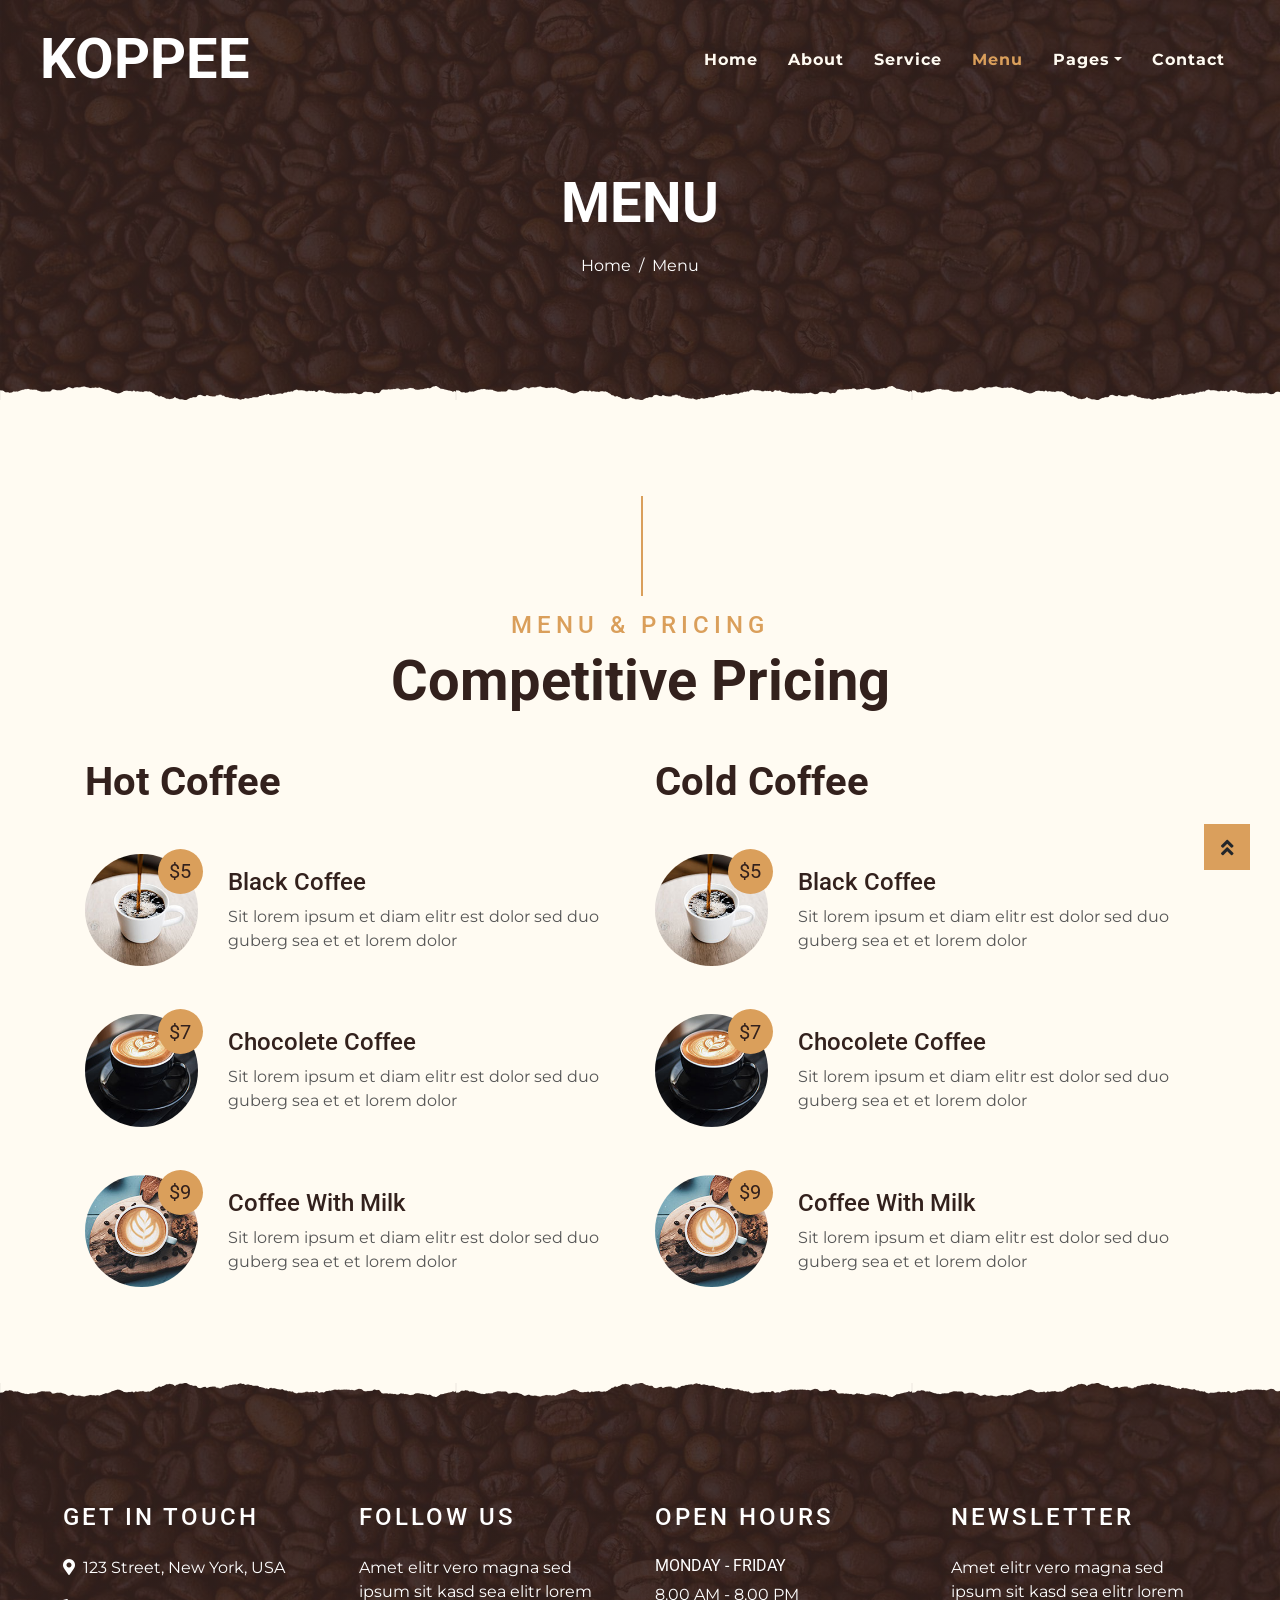
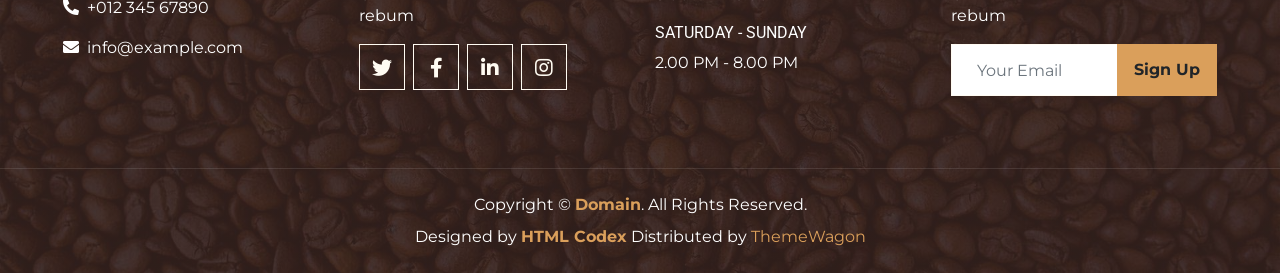
<file: wwwroot/menu.html>
<!DOCTYPE html>
<html lang="en">

<head>
    <meta charset="utf-8">
    <title>KOPPEE - Coffee Shop HTML Template</title>
    <meta content="width=device-width, initial-scale=1.0" name="viewport">
    <meta content="Free Website Template" name="keywords">
    <meta content="Free Website Template" name="description">

    <!-- Favicon -->
    <link href="img/favicon.ico" rel="icon">

    <!-- Google Font -->
    <link rel="preconnect" href="https://fonts.gstatic.com">
    <link href="https://fonts.googleapis.com/css2?family=Montserrat:wght@200;400&family=Roboto:wght@400;500;700&display=swap" rel="stylesheet"> 

    <!-- Font Awesome -->
    <link href="https://cdnjs.cloudflare.com/ajax/libs/font-awesome/5.10.0/css/all.min.css" rel="stylesheet">

    <!-- Libraries Stylesheet -->
    <link href="lib/owlcarousel/assets/owl.carousel.min.css" rel="stylesheet">
    <link href="lib/tempusdominus/css/tempusdominus-bootstrap-4.min.css" rel="stylesheet" />

    <!-- Customized Bootstrap Stylesheet -->
    <link href="css/style.min.css" rel="stylesheet">
</head>

<body>
    <!-- Navbar Start -->
    <div class="container-fluid p-0 nav-bar">
        <nav class="navbar navbar-expand-lg bg-none navbar-dark py-3">
            <a href="index.html" class="navbar-brand px-lg-4 m-0">
                <h1 class="m-0 display-4 text-uppercase text-white">KOPPEE</h1>
            </a>
            <button type="button" class="navbar-toggler" data-toggle="collapse" data-target="#navbarCollapse">
                <span class="navbar-toggler-icon"></span>
            </button>
            <div class="collapse navbar-collapse justify-content-between" id="navbarCollapse">
                <div class="navbar-nav ml-auto p-4">
                    <a href="index.html" class="nav-item nav-link">Home</a>
                    <a href="about.html" class="nav-item nav-link">About</a>
                    <a href="service.html" class="nav-item nav-link">Service</a>
                    <a href="menu.html" class="nav-item nav-link active">Menu</a>
                    <div class="nav-item dropdown">
                        <a href="#" class="nav-link dropdown-toggle" data-toggle="dropdown">Pages</a>
                        <div class="dropdown-menu text-capitalize">
                            <a href="reservation.html" class="dropdown-item">Reservation</a>
                            <a href="testimonial.html" class="dropdown-item">Testimonial</a>
                        </div>
                    </div>
                    <a href="contact.html" class="nav-item nav-link">Contact</a>
                </div>
            </div>
        </nav>
    </div>
    <!-- Navbar End -->


    <!-- Page Header Start -->
    <div class="container-fluid page-header mb-5 position-relative overlay-bottom">
        <div class="d-flex flex-column align-items-center justify-content-center pt-0 pt-lg-5" style="min-height: 400px">
            <h1 class="display-4 mb-3 mt-0 mt-lg-5 text-white text-uppercase">Menu</h1>
            <div class="d-inline-flex mb-lg-5">
                <p class="m-0 text-white"><a class="text-white" href="">Home</a></p>
                <p class="m-0 text-white px-2">/</p>
                <p class="m-0 text-white">Menu</p>
            </div>
        </div>
    </div>
    <!-- Page Header End -->


    <!-- Menu Start -->
    <div class="container-fluid pt-5">
        <div class="container">
            <div class="section-title">
                <h4 class="text-primary text-uppercase" style="letter-spacing: 5px;">Menu & Pricing</h4>
                <h1 class="display-4">Competitive Pricing</h1>
            </div>
            <div class="row">
                <div class="col-lg-6">
                    <h1 class="mb-5">Hot Coffee</h1>
                    <div class="row align-items-center mb-5">
                        <div class="col-4 col-sm-3">
                            <img class="w-100 rounded-circle mb-3 mb-sm-0" src="img/menu-1.jpg" alt="">
                            <h5 class="menu-price">$5</h5>
                        </div>
                        <div class="col-8 col-sm-9">
                            <h4>Black Coffee</h4>
                            <p class="m-0">Sit lorem ipsum et diam elitr est dolor sed duo guberg sea et et lorem dolor</p>
                        </div>
                    </div>
                    <div class="row align-items-center mb-5">
                        <div class="col-4 col-sm-3">
                            <img class="w-100 rounded-circle mb-3 mb-sm-0" src="img/menu-2.jpg" alt="">
                            <h5 class="menu-price">$7</h5>
                        </div>
                        <div class="col-8 col-sm-9">
                            <h4>Chocolete Coffee</h4>
                            <p class="m-0">Sit lorem ipsum et diam elitr est dolor sed duo guberg sea et et lorem dolor</p>
                        </div>
                    </div>
                    <div class="row align-items-center mb-5">
                        <div class="col-4 col-sm-3">
                            <img class="w-100 rounded-circle mb-3 mb-sm-0" src="img/menu-3.jpg" alt="">
                            <h5 class="menu-price">$9</h5>
                        </div>
                        <div class="col-8 col-sm-9">
                            <h4>Coffee With Milk</h4>
                            <p class="m-0">Sit lorem ipsum et diam elitr est dolor sed duo guberg sea et et lorem dolor</p>
                        </div>
                    </div>
                </div>
                <div class="col-lg-6">
                    <h1 class="mb-5">Cold Coffee</h1>
                    <div class="row align-items-center mb-5">
                        <div class="col-4 col-sm-3">
                            <img class="w-100 rounded-circle mb-3 mb-sm-0" src="img/menu-1.jpg" alt="">
                            <h5 class="menu-price">$5</h5>
                        </div>
                        <div class="col-8 col-sm-9">
                            <h4>Black Coffee</h4>
                            <p class="m-0">Sit lorem ipsum et diam elitr est dolor sed duo guberg sea et et lorem dolor</p>
                        </div>
                    </div>
                    <div class="row align-items-center mb-5">
                        <div class="col-4 col-sm-3">
                            <img class="w-100 rounded-circle mb-3 mb-sm-0" src="img/menu-2.jpg" alt="">
                            <h5 class="menu-price">$7</h5>
                        </div>
                        <div class="col-8 col-sm-9">
                            <h4>Chocolete Coffee</h4>
                            <p class="m-0">Sit lorem ipsum et diam elitr est dolor sed duo guberg sea et et lorem dolor</p>
                        </div>
                    </div>
                    <div class="row align-items-center mb-5">
                        <div class="col-4 col-sm-3">
                            <img class="w-100 rounded-circle mb-3 mb-sm-0" src="img/menu-3.jpg" alt="">
                            <h5 class="menu-price">$9</h5>
                        </div>
                        <div class="col-8 col-sm-9">
                            <h4>Coffee With Milk</h4>
                            <p class="m-0">Sit lorem ipsum et diam elitr est dolor sed duo guberg sea et et lorem dolor</p>
                        </div>
                    </div>
                </div>
            </div>
        </div>
    </div>
    <!-- Menu End -->


    <!-- Footer Start -->
    <div class="container-fluid footer text-white mt-5 pt-5 px-0 position-relative overlay-top">
        <div class="row mx-0 pt-5 px-sm-3 px-lg-5 mt-4">
            <div class="col-lg-3 col-md-6 mb-5">
                <h4 class="text-white text-uppercase mb-4" style="letter-spacing: 3px;">Get In Touch</h4>
                <p><i class="fa fa-map-marker-alt mr-2"></i>123 Street, New York, USA</p>
                <p><i class="fa fa-phone-alt mr-2"></i>+012 345 67890</p>
                <p class="m-0"><i class="fa fa-envelope mr-2"></i>info@example.com</p>
            </div>
            <div class="col-lg-3 col-md-6 mb-5">
                <h4 class="text-white text-uppercase mb-4" style="letter-spacing: 3px;">Follow Us</h4>
                <p>Amet elitr vero magna sed ipsum sit kasd sea elitr lorem rebum</p>
                <div class="d-flex justify-content-start">
                    <a class="btn btn-lg btn-outline-light btn-lg-square mr-2" href="#"><i class="fab fa-twitter"></i></a>
                    <a class="btn btn-lg btn-outline-light btn-lg-square mr-2" href="#"><i class="fab fa-facebook-f"></i></a>
                    <a class="btn btn-lg btn-outline-light btn-lg-square mr-2" href="#"><i class="fab fa-linkedin-in"></i></a>
                    <a class="btn btn-lg btn-outline-light btn-lg-square" href="#"><i class="fab fa-instagram"></i></a>
                </div>
            </div>
            <div class="col-lg-3 col-md-6 mb-5">
                <h4 class="text-white text-uppercase mb-4" style="letter-spacing: 3px;">Open Hours</h4>
                <div>
                    <h6 class="text-white text-uppercase">Monday - Friday</h6>
                    <p>8.00 AM - 8.00 PM</p>
                    <h6 class="text-white text-uppercase">Saturday - Sunday</h6>
                    <p>2.00 PM - 8.00 PM</p>
                </div>
            </div>
            <div class="col-lg-3 col-md-6 mb-5">
                <h4 class="text-white text-uppercase mb-4" style="letter-spacing: 3px;">Newsletter</h4>
                <p>Amet elitr vero magna sed ipsum sit kasd sea elitr lorem rebum</p>
                <div class="w-100">
                    <div class="input-group">
                        <input type="text" class="form-control border-light" style="padding: 25px;" placeholder="Your Email">
                        <div class="input-group-append">
                            <button class="btn btn-primary font-weight-bold px-3">Sign Up</button>
                        </div>
                    </div>
                </div>
            </div>
        </div>
        <div class="container-fluid text-center text-white border-top mt-4 py-4 px-sm-3 px-md-5" style="border-color: rgba(256, 256, 256, .1) !important;">
            <p class="mb-2 text-white">Copyright &copy; <a class="font-weight-bold" href="#">Domain</a>. All Rights Reserved.</a></p>
            <p class="m-0 text-white">Designed by <a class="font-weight-bold" href="https://htmlcodex.com">HTML Codex</a> Distributed by <a href="https://themewagon.com" target="_blank">ThemeWagon</a></a></p>
        </div>
    </div>
    <!-- Footer End -->


    <!-- Back to Top -->
    <a href="#" class="btn btn-lg btn-primary btn-lg-square back-to-top"><i class="fa fa-angle-double-up"></i></a>


    <!-- JavaScript Libraries -->
    <script src="https://code.jquery.com/jquery-3.4.1.min.js"></script>
    <script src="https://stackpath.bootstrapcdn.com/bootstrap/4.4.1/js/bootstrap.bundle.min.js"></script>
    <script src="lib/easing/easing.min.js"></script>
    <script src="lib/waypoints/waypoints.min.js"></script>
    <script src="lib/owlcarousel/owl.carousel.min.js"></script>
    <script src="lib/tempusdominus/js/moment.min.js"></script>
    <script src="lib/tempusdominus/js/moment-timezone.min.js"></script>
    <script src="lib/tempusdominus/js/tempusdominus-bootstrap-4.min.js"></script>

    <!-- Contact Javascript File -->
    <script src="mail/jqBootstrapValidation.min.js"></script>
    <script src="mail/contact.js"></script>

    <!-- Template Javascript -->
    <script src="js/main.js"></script>
</body>

</html>
</file>
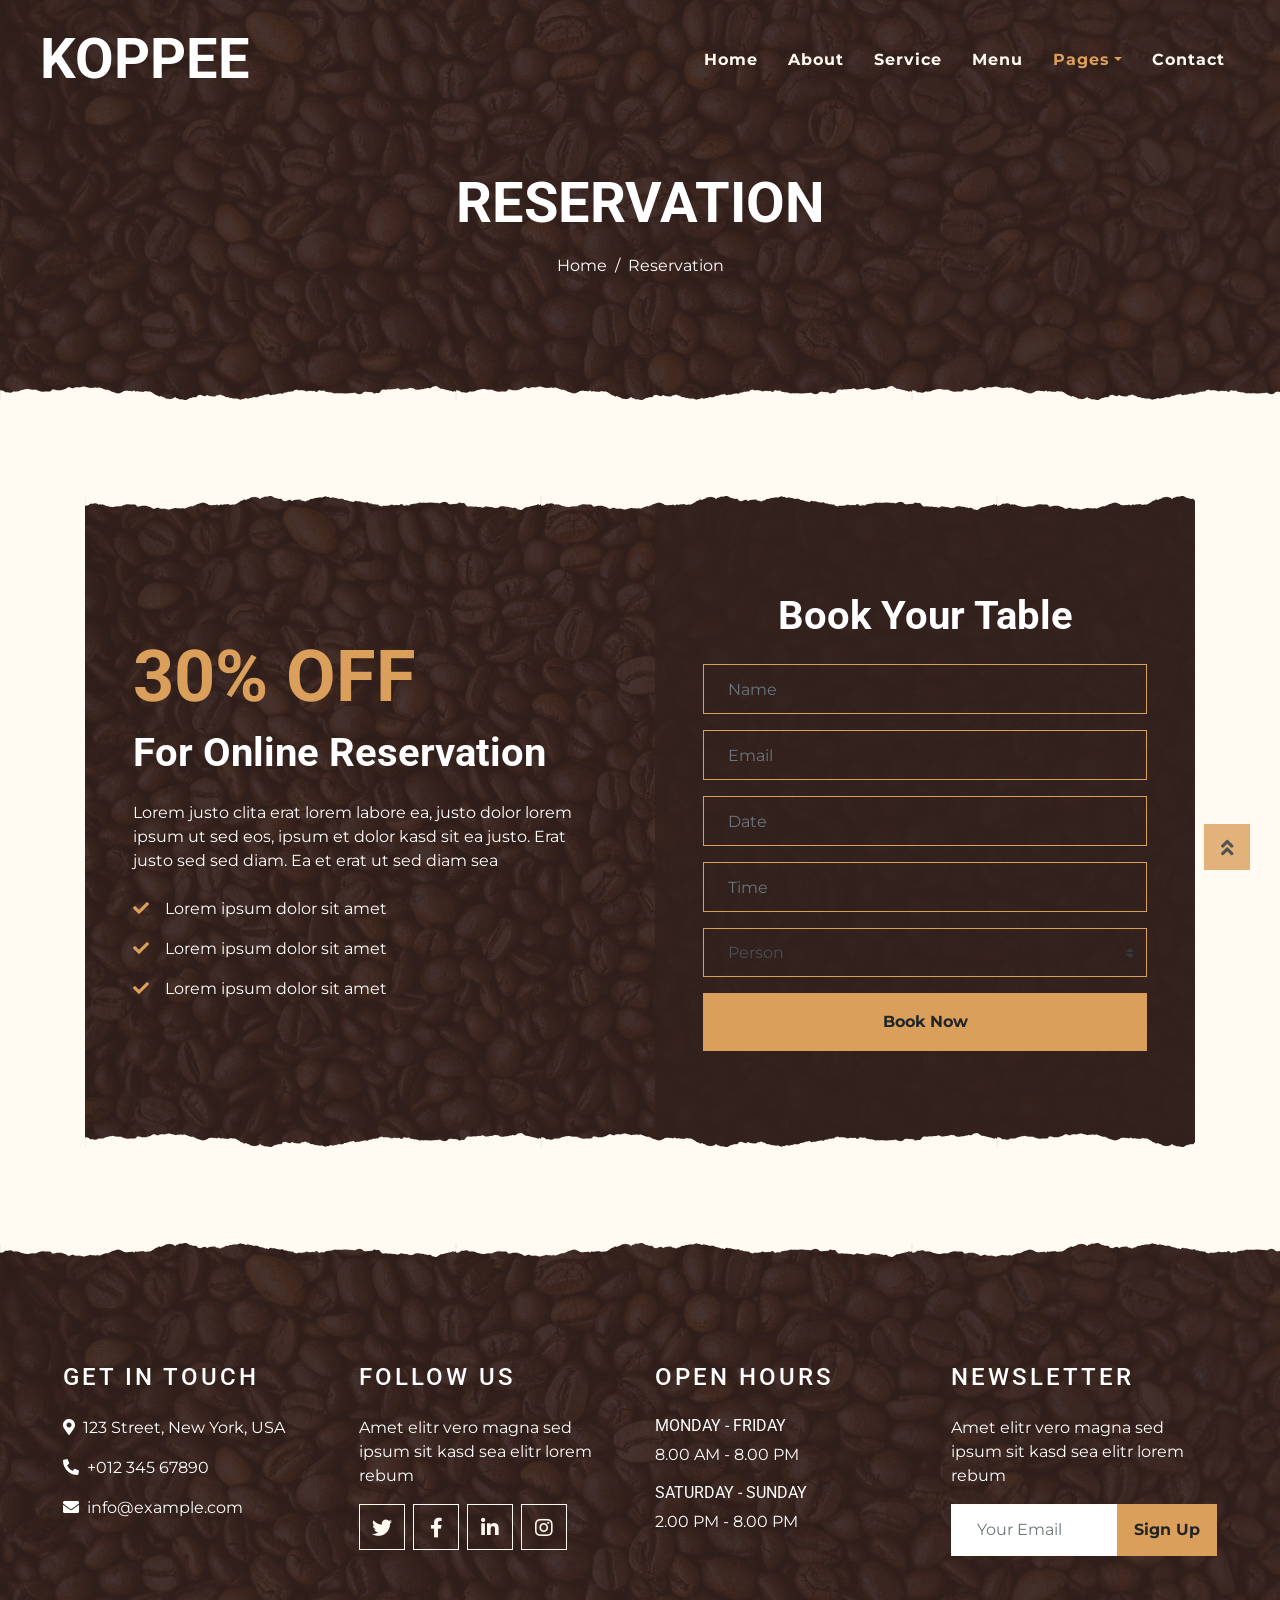
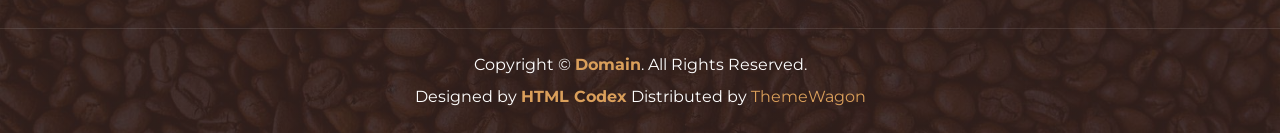
<file: wwwroot/reservation.html>
<!DOCTYPE html>
<html lang="en">

<head>
    <meta charset="utf-8">
    <title>KOPPEE - Coffee Shop HTML Template</title>
    <meta content="width=device-width, initial-scale=1.0" name="viewport">
    <meta content="Free Website Template" name="keywords">
    <meta content="Free Website Template" name="description">

    <!-- Favicon -->
    <link href="img/favicon.ico" rel="icon">

    <!-- Google Font -->
    <link rel="preconnect" href="https://fonts.gstatic.com">
    <link href="https://fonts.googleapis.com/css2?family=Montserrat:wght@200;400&family=Roboto:wght@400;500;700&display=swap" rel="stylesheet"> 

    <!-- Font Awesome -->
    <link href="https://cdnjs.cloudflare.com/ajax/libs/font-awesome/5.10.0/css/all.min.css" rel="stylesheet">

    <!-- Libraries Stylesheet -->
    <link href="lib/owlcarousel/assets/owl.carousel.min.css" rel="stylesheet">
    <link href="lib/tempusdominus/css/tempusdominus-bootstrap-4.min.css" rel="stylesheet" />

    <!-- Customized Bootstrap Stylesheet -->
    <link href="css/style.min.css" rel="stylesheet">
</head>

<body>
    <!-- Navbar Start -->
    <div class="container-fluid p-0 nav-bar">
        <nav class="navbar navbar-expand-lg bg-none navbar-dark py-3">
            <a href="index.html" class="navbar-brand px-lg-4 m-0">
                <h1 class="m-0 display-4 text-uppercase text-white">KOPPEE</h1>
            </a>
            <button type="button" class="navbar-toggler" data-toggle="collapse" data-target="#navbarCollapse">
                <span class="navbar-toggler-icon"></span>
            </button>
            <div class="collapse navbar-collapse justify-content-between" id="navbarCollapse">
                <div class="navbar-nav ml-auto p-4">
                    <a href="index.html" class="nav-item nav-link">Home</a>
                    <a href="about.html" class="nav-item nav-link">About</a>
                    <a href="service.html" class="nav-item nav-link">Service</a>
                    <a href="menu.html" class="nav-item nav-link">Menu</a>
                    <div class="nav-item dropdown">
                        <a href="#" class="nav-link dropdown-toggle active" data-toggle="dropdown">Pages</a>
                        <div class="dropdown-menu text-capitalize">
                            <a href="reservation.html" class="dropdown-item active">Reservation</a>
                            <a href="testimonial.html" class="dropdown-item">Testimonial</a>
                        </div>
                    </div>
                    <a href="contact.html" class="nav-item nav-link">Contact</a>
                </div>
            </div>
        </nav>
    </div>
    <!-- Navbar End -->


    <!-- Page Header Start -->
    <div class="container-fluid page-header mb-5 position-relative overlay-bottom">
        <div class="d-flex flex-column align-items-center justify-content-center pt-0 pt-lg-5" style="min-height: 400px">
            <h1 class="display-4 mb-3 mt-0 mt-lg-5 text-white text-uppercase">Reservation</h1>
            <div class="d-inline-flex mb-lg-5">
                <p class="m-0 text-white"><a class="text-white" href="">Home</a></p>
                <p class="m-0 text-white px-2">/</p>
                <p class="m-0 text-white">Reservation</p>
            </div>
        </div>
    </div>
    <!-- Page Header End -->


    <!-- Reservation Start -->
    <div class="container-fluid py-5">
        <div class="container">
            <div class="reservation position-relative overlay-top overlay-bottom">
                <div class="row align-items-center">
                    <div class="col-lg-6 my-5 my-lg-0">
                        <div class="p-5">
                            <div class="mb-4">
                                <h1 class="display-3 text-primary">30% OFF</h1>
                                <h1 class="text-white">For Online Reservation</h1>
                            </div>
                            <p class="text-white">Lorem justo clita erat lorem labore ea, justo dolor lorem ipsum ut sed eos,
                                ipsum et dolor kasd sit ea justo. Erat justo sed sed diam. Ea et erat ut sed diam sea</p>
                            <ul class="list-inline text-white m-0">
                                <li class="py-2"><i class="fa fa-check text-primary mr-3"></i>Lorem ipsum dolor sit amet</li>
                                <li class="py-2"><i class="fa fa-check text-primary mr-3"></i>Lorem ipsum dolor sit amet</li>
                                <li class="py-2"><i class="fa fa-check text-primary mr-3"></i>Lorem ipsum dolor sit amet</li>
                            </ul>
                        </div>
                    </div>
                    <div class="col-lg-6">
                        <div class="text-center p-5" style="background: rgba(51, 33, 29, .8);">
                            <h1 class="text-white mb-4 mt-5">Book Your Table</h1>
                            <form class="mb-5">
                                <div class="form-group">
                                    <input type="text" class="form-control bg-transparent border-primary p-4" placeholder="Name"
                                        required="required" />
                                </div>
                                <div class="form-group">
                                    <input type="email" class="form-control bg-transparent border-primary p-4" placeholder="Email"
                                        required="required" />
                                </div>
                                <div class="form-group">
                                    <div class="date" id="date" data-target-input="nearest">
                                        <input type="text" class="form-control bg-transparent border-primary p-4 datetimepicker-input" placeholder="Date" data-target="#date" data-toggle="datetimepicker"/>
                                    </div>
                                </div>
                                <div class="form-group">
                                    <div class="time" id="time" data-target-input="nearest">
                                        <input type="text" class="form-control bg-transparent border-primary p-4 datetimepicker-input" placeholder="Time" data-target="#time" data-toggle="datetimepicker"/>
                                    </div>
                                </div>
                                <div class="form-group">
                                    <select class="custom-select bg-transparent border-primary px-4" style="height: 49px;">
                                        <option selected>Person</option>
                                        <option value="1">Person 1</option>
                                        <option value="2">Person 2</option>
                                        <option value="3">Person 3</option>
                                        <option value="3">Person 4</option>
                                    </select>
                                </div>
                                
                                <div>
                                    <button class="btn btn-primary btn-block font-weight-bold py-3" type="submit">Book Now</button>
                                </div>
                            </form>
                        </div>
                    </div>
                </div>
            </div>
        </div>
    </div>
    <!-- Reservation End -->


    <!-- Footer Start -->
    <div class="container-fluid footer text-white mt-5 pt-5 px-0 position-relative overlay-top">
        <div class="row mx-0 pt-5 px-sm-3 px-lg-5 mt-4">
            <div class="col-lg-3 col-md-6 mb-5">
                <h4 class="text-white text-uppercase mb-4" style="letter-spacing: 3px;">Get In Touch</h4>
                <p><i class="fa fa-map-marker-alt mr-2"></i>123 Street, New York, USA</p>
                <p><i class="fa fa-phone-alt mr-2"></i>+012 345 67890</p>
                <p class="m-0"><i class="fa fa-envelope mr-2"></i>info@example.com</p>
            </div>
            <div class="col-lg-3 col-md-6 mb-5">
                <h4 class="text-white text-uppercase mb-4" style="letter-spacing: 3px;">Follow Us</h4>
                <p>Amet elitr vero magna sed ipsum sit kasd sea elitr lorem rebum</p>
                <div class="d-flex justify-content-start">
                    <a class="btn btn-lg btn-outline-light btn-lg-square mr-2" href="#"><i class="fab fa-twitter"></i></a>
                    <a class="btn btn-lg btn-outline-light btn-lg-square mr-2" href="#"><i class="fab fa-facebook-f"></i></a>
                    <a class="btn btn-lg btn-outline-light btn-lg-square mr-2" href="#"><i class="fab fa-linkedin-in"></i></a>
                    <a class="btn btn-lg btn-outline-light btn-lg-square" href="#"><i class="fab fa-instagram"></i></a>
                </div>
            </div>
            <div class="col-lg-3 col-md-6 mb-5">
                <h4 class="text-white text-uppercase mb-4" style="letter-spacing: 3px;">Open Hours</h4>
                <div>
                    <h6 class="text-white text-uppercase">Monday - Friday</h6>
                    <p>8.00 AM - 8.00 PM</p>
                    <h6 class="text-white text-uppercase">Saturday - Sunday</h6>
                    <p>2.00 PM - 8.00 PM</p>
                </div>
            </div>
            <div class="col-lg-3 col-md-6 mb-5">
                <h4 class="text-white text-uppercase mb-4" style="letter-spacing: 3px;">Newsletter</h4>
                <p>Amet elitr vero magna sed ipsum sit kasd sea elitr lorem rebum</p>
                <div class="w-100">
                    <div class="input-group">
                        <input type="text" class="form-control border-light" style="padding: 25px;" placeholder="Your Email">
                        <div class="input-group-append">
                            <button class="btn btn-primary font-weight-bold px-3">Sign Up</button>
                        </div>
                    </div>
                </div>
            </div>
        </div>
        <div class="container-fluid text-center text-white border-top mt-4 py-4 px-sm-3 px-md-5" style="border-color: rgba(256, 256, 256, .1) !important;">
            <p class="mb-2 text-white">Copyright &copy; <a class="font-weight-bold" href="#">Domain</a>. All Rights Reserved.</a></p>
            <p class="m-0 text-white">Designed by <a class="font-weight-bold" href="https://htmlcodex.com">HTML Codex</a> Distributed by <a href="https://themewagon.com" target="_blank">ThemeWagon</a></a></p>
        </div>
    </div>
    <!-- Footer End -->


    <!-- Back to Top -->
    <a href="#" class="btn btn-lg btn-primary btn-lg-square back-to-top"><i class="fa fa-angle-double-up"></i></a>


    <!-- JavaScript Libraries -->
    <script src="https://code.jquery.com/jquery-3.4.1.min.js"></script>
    <script src="https://stackpath.bootstrapcdn.com/bootstrap/4.4.1/js/bootstrap.bundle.min.js"></script>
    <script src="lib/easing/easing.min.js"></script>
    <script src="lib/waypoints/waypoints.min.js"></script>
    <script src="lib/owlcarousel/owl.carousel.min.js"></script>
    <script src="lib/tempusdominus/js/moment.min.js"></script>
    <script src="lib/tempusdominus/js/moment-timezone.min.js"></script>
    <script src="lib/tempusdominus/js/tempusdominus-bootstrap-4.min.js"></script>

    <!-- Contact Javascript File -->
    <script src="mail/jqBootstrapValidation.min.js"></script>
    <script src="mail/contact.js"></script>

    <!-- Template Javascript -->
    <script src="js/main.js"></script>
</body>

</html>
</file>
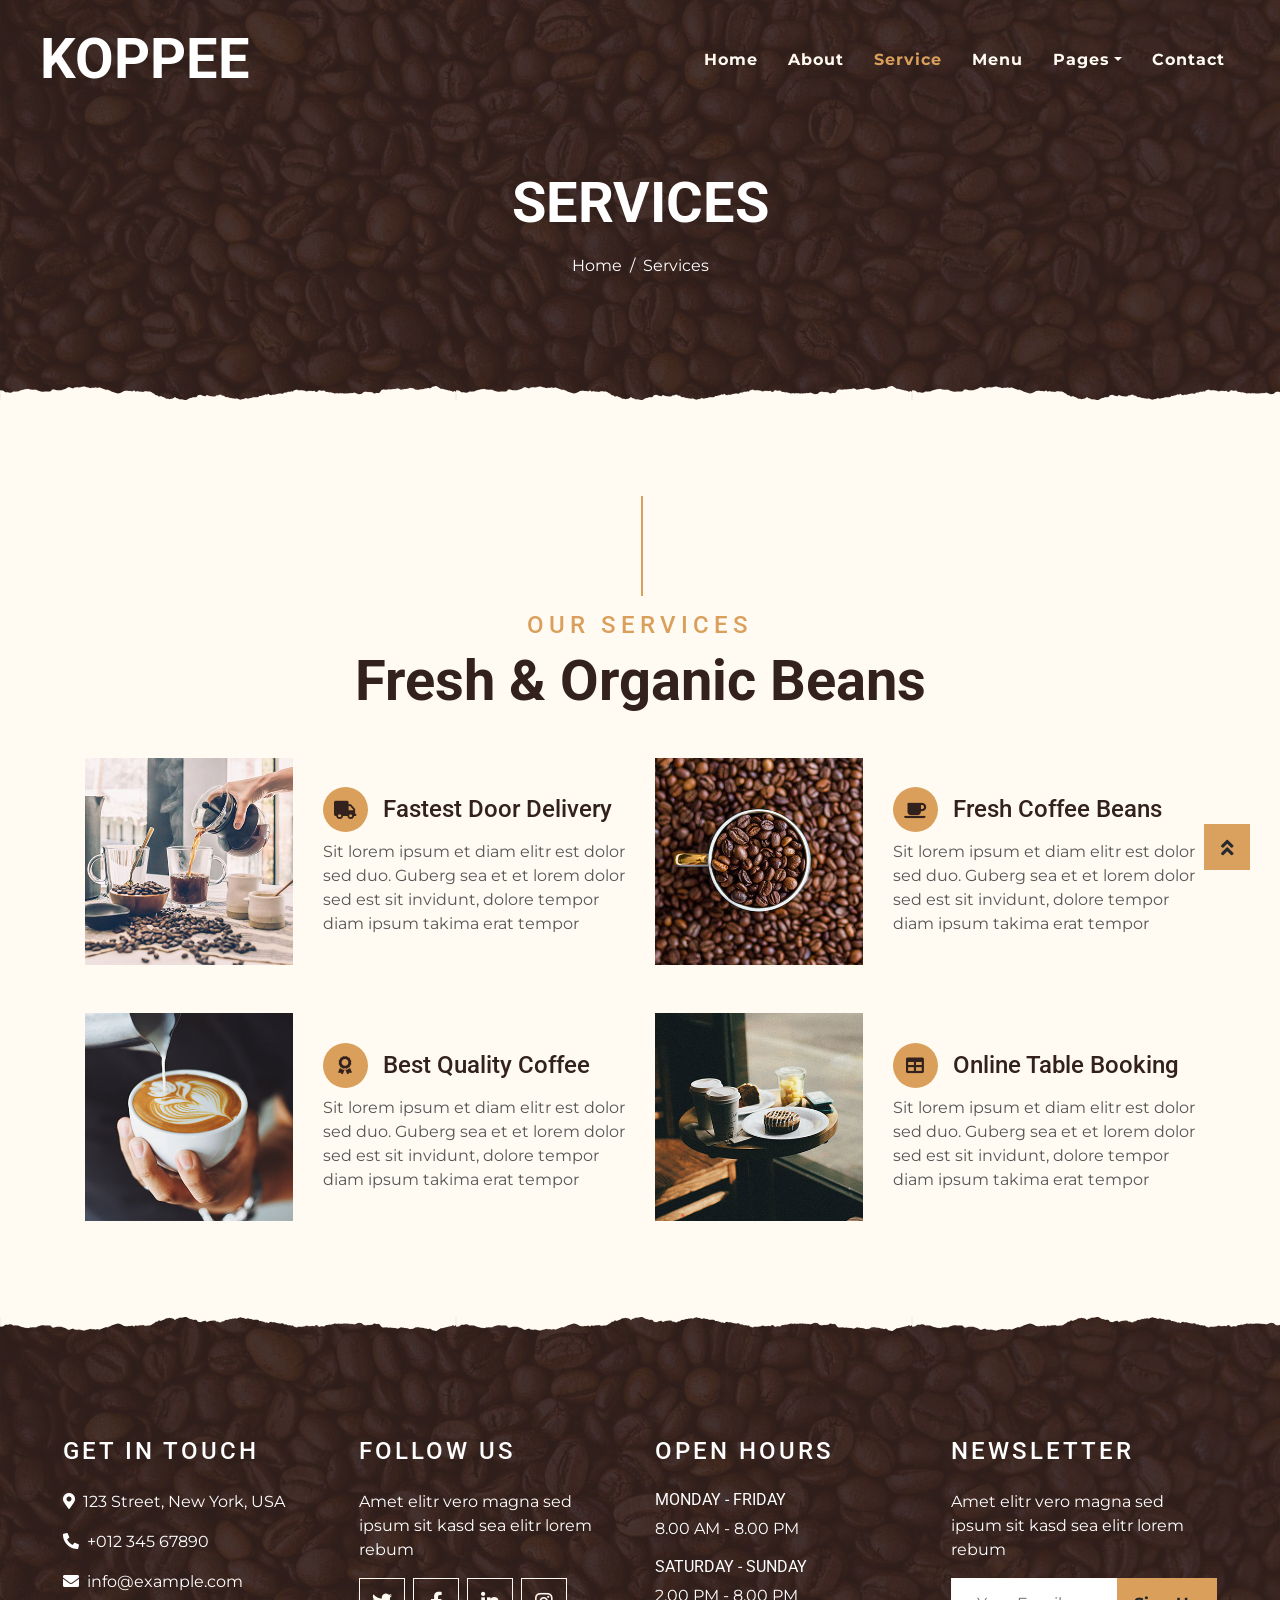
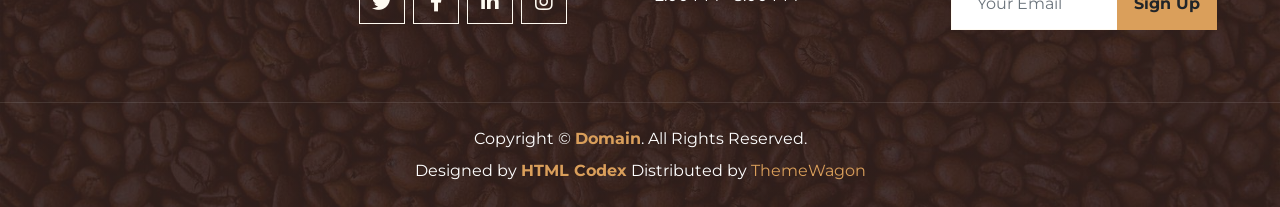
<file: wwwroot/service.html>
<!DOCTYPE html>
<html lang="en">

<head>
    <meta charset="utf-8">
    <title>KOPPEE - Coffee Shop HTML Template</title>
    <meta content="width=device-width, initial-scale=1.0" name="viewport">
    <meta content="Free Website Template" name="keywords">
    <meta content="Free Website Template" name="description">

    <!-- Favicon -->
    <link href="img/favicon.ico" rel="icon">

    <!-- Google Font -->
    <link rel="preconnect" href="https://fonts.gstatic.com">
    <link href="https://fonts.googleapis.com/css2?family=Montserrat:wght@200;400&family=Roboto:wght@400;500;700&display=swap" rel="stylesheet"> 

    <!-- Font Awesome -->
    <link href="https://cdnjs.cloudflare.com/ajax/libs/font-awesome/5.10.0/css/all.min.css" rel="stylesheet">

    <!-- Libraries Stylesheet -->
    <link href="lib/owlcarousel/assets/owl.carousel.min.css" rel="stylesheet">
    <link href="lib/tempusdominus/css/tempusdominus-bootstrap-4.min.css" rel="stylesheet" />

    <!-- Customized Bootstrap Stylesheet -->
    <link href="css/style.min.css" rel="stylesheet">
</head>

<body>
    <!-- Navbar Start -->
    <div class="container-fluid p-0 nav-bar">
        <nav class="navbar navbar-expand-lg bg-none navbar-dark py-3">
            <a href="index.html" class="navbar-brand px-lg-4 m-0">
                <h1 class="m-0 display-4 text-uppercase text-white">KOPPEE</h1>
            </a>
            <button type="button" class="navbar-toggler" data-toggle="collapse" data-target="#navbarCollapse">
                <span class="navbar-toggler-icon"></span>
            </button>
            <div class="collapse navbar-collapse justify-content-between" id="navbarCollapse">
                <div class="navbar-nav ml-auto p-4">
                    <a href="index.html" class="nav-item nav-link">Home</a>
                    <a href="about.html" class="nav-item nav-link">About</a>
                    <a href="service.html" class="nav-item nav-link active">Service</a>
                    <a href="menu.html" class="nav-item nav-link">Menu</a>
                    <div class="nav-item dropdown">
                        <a href="#" class="nav-link dropdown-toggle" data-toggle="dropdown">Pages</a>
                        <div class="dropdown-menu text-capitalize">
                            <a href="reservation.html" class="dropdown-item">Reservation</a>
                            <a href="testimonial.html" class="dropdown-item">Testimonial</a>
                        </div>
                    </div>
                    <a href="contact.html" class="nav-item nav-link">Contact</a>
                </div>
            </div>
        </nav>
    </div>
    <!-- Navbar End -->


    <!-- Page Header Start -->
    <div class="container-fluid page-header mb-5 position-relative overlay-bottom">
        <div class="d-flex flex-column align-items-center justify-content-center pt-0 pt-lg-5" style="min-height: 400px">
            <h1 class="display-4 mb-3 mt-0 mt-lg-5 text-white text-uppercase">Services</h1>
            <div class="d-inline-flex mb-lg-5">
                <p class="m-0 text-white"><a class="text-white" href="">Home</a></p>
                <p class="m-0 text-white px-2">/</p>
                <p class="m-0 text-white">Services</p>
            </div>
        </div>
    </div>
    <!-- Page Header End -->


    <!-- Service Start -->
    <div class="container-fluid pt-5">
        <div class="container">
            <div class="section-title">
                <h4 class="text-primary text-uppercase" style="letter-spacing: 5px;">Our Services</h4>
                <h1 class="display-4">Fresh & Organic Beans</h1>
            </div>
            <div class="row">
                <div class="col-lg-6 mb-5">
                    <div class="row align-items-center">
                        <div class="col-sm-5">
                            <img class="img-fluid mb-3 mb-sm-0" src="img/service-1.jpg" alt="">
                        </div>
                        <div class="col-sm-7">
                            <h4><i class="fa fa-truck service-icon"></i>Fastest Door Delivery</h4>
                            <p class="m-0">Sit lorem ipsum et diam elitr est dolor sed duo. Guberg sea et et lorem dolor sed est sit
                                invidunt, dolore tempor diam ipsum takima erat tempor</p>
                        </div>
                    </div>
                </div>
                <div class="col-lg-6 mb-5">
                    <div class="row align-items-center">
                        <div class="col-sm-5">
                            <img class="img-fluid mb-3 mb-sm-0" src="img/service-2.jpg" alt="">
                        </div>
                        <div class="col-sm-7">
                            <h4><i class="fa fa-coffee service-icon"></i>Fresh Coffee Beans</h4>
                            <p class="m-0">Sit lorem ipsum et diam elitr est dolor sed duo. Guberg sea et et lorem dolor sed est sit
                                invidunt, dolore tempor diam ipsum takima erat tempor</p>
                        </div>
                    </div>
                </div>
                <div class="col-lg-6 mb-5">
                    <div class="row align-items-center">
                        <div class="col-sm-5">
                            <img class="img-fluid mb-3 mb-sm-0" src="img/service-3.jpg" alt="">
                        </div>
                        <div class="col-sm-7">
                            <h4><i class="fa fa-award service-icon"></i>Best Quality Coffee</h4>
                            <p class="m-0">Sit lorem ipsum et diam elitr est dolor sed duo. Guberg sea et et lorem dolor sed est sit
                                invidunt, dolore tempor diam ipsum takima erat tempor</p>
                        </div>
                    </div>
                </div>
                <div class="col-lg-6 mb-5">
                    <div class="row align-items-center">
                        <div class="col-sm-5">
                            <img class="img-fluid mb-3 mb-sm-0" src="img/service-4.jpg" alt="">
                        </div>
                        <div class="col-sm-7">
                            <h4><i class="fa fa-table service-icon"></i>Online Table Booking</h4>
                            <p class="m-0">Sit lorem ipsum et diam elitr est dolor sed duo. Guberg sea et et lorem dolor sed est sit
                                invidunt, dolore tempor diam ipsum takima erat tempor</p>
                        </div>
                    </div>
                </div>
            </div>
        </div>
    </div>
    <!-- Service End -->


    <!-- Footer Start -->
    <div class="container-fluid footer text-white mt-5 pt-5 px-0 position-relative overlay-top">
        <div class="row mx-0 pt-5 px-sm-3 px-lg-5 mt-4">
            <div class="col-lg-3 col-md-6 mb-5">
                <h4 class="text-white text-uppercase mb-4" style="letter-spacing: 3px;">Get In Touch</h4>
                <p><i class="fa fa-map-marker-alt mr-2"></i>123 Street, New York, USA</p>
                <p><i class="fa fa-phone-alt mr-2"></i>+012 345 67890</p>
                <p class="m-0"><i class="fa fa-envelope mr-2"></i>info@example.com</p>
            </div>
            <div class="col-lg-3 col-md-6 mb-5">
                <h4 class="text-white text-uppercase mb-4" style="letter-spacing: 3px;">Follow Us</h4>
                <p>Amet elitr vero magna sed ipsum sit kasd sea elitr lorem rebum</p>
                <div class="d-flex justify-content-start">
                    <a class="btn btn-lg btn-outline-light btn-lg-square mr-2" href="#"><i class="fab fa-twitter"></i></a>
                    <a class="btn btn-lg btn-outline-light btn-lg-square mr-2" href="#"><i class="fab fa-facebook-f"></i></a>
                    <a class="btn btn-lg btn-outline-light btn-lg-square mr-2" href="#"><i class="fab fa-linkedin-in"></i></a>
                    <a class="btn btn-lg btn-outline-light btn-lg-square" href="#"><i class="fab fa-instagram"></i></a>
                </div>
            </div>
            <div class="col-lg-3 col-md-6 mb-5">
                <h4 class="text-white text-uppercase mb-4" style="letter-spacing: 3px;">Open Hours</h4>
                <div>
                    <h6 class="text-white text-uppercase">Monday - Friday</h6>
                    <p>8.00 AM - 8.00 PM</p>
                    <h6 class="text-white text-uppercase">Saturday - Sunday</h6>
                    <p>2.00 PM - 8.00 PM</p>
                </div>
            </div>
            <div class="col-lg-3 col-md-6 mb-5">
                <h4 class="text-white text-uppercase mb-4" style="letter-spacing: 3px;">Newsletter</h4>
                <p>Amet elitr vero magna sed ipsum sit kasd sea elitr lorem rebum</p>
                <div class="w-100">
                    <div class="input-group">
                        <input type="text" class="form-control border-light" style="padding: 25px;" placeholder="Your Email">
                        <div class="input-group-append">
                            <button class="btn btn-primary font-weight-bold px-3">Sign Up</button>
                        </div>
                    </div>
                </div>
            </div>
        </div>
        <div class="container-fluid text-center text-white border-top mt-4 py-4 px-sm-3 px-md-5" style="border-color: rgba(256, 256, 256, .1) !important;">
            <p class="mb-2 text-white">Copyright &copy; <a class="font-weight-bold" href="#">Domain</a>. All Rights Reserved.</a></p>
            <p class="m-0 text-white">Designed by <a class="font-weight-bold" href="https://htmlcodex.com">HTML Codex</a> Distributed by <a href="https://themewagon.com" target="_blank">ThemeWagon</a></a></p>
        </div>
    </div>
    <!-- Footer End -->


    <!-- Back to Top -->
    <a href="#" class="btn btn-lg btn-primary btn-lg-square back-to-top"><i class="fa fa-angle-double-up"></i></a>


    <!-- JavaScript Libraries -->
    <script src="https://code.jquery.com/jquery-3.4.1.min.js"></script>
    <script src="https://stackpath.bootstrapcdn.com/bootstrap/4.4.1/js/bootstrap.bundle.min.js"></script>
    <script src="lib/easing/easing.min.js"></script>
    <script src="lib/waypoints/waypoints.min.js"></script>
    <script src="lib/owlcarousel/owl.carousel.min.js"></script>
    <script src="lib/tempusdominus/js/moment.min.js"></script>
    <script src="lib/tempusdominus/js/moment-timezone.min.js"></script>
    <script src="lib/tempusdominus/js/tempusdominus-bootstrap-4.min.js"></script>

    <!-- Contact Javascript File -->
    <script src="mail/jqBootstrapValidation.min.js"></script>
    <script src="mail/contact.js"></script>

    <!-- Template Javascript -->
    <script src="js/main.js"></script>
</body>

</html>
</file>
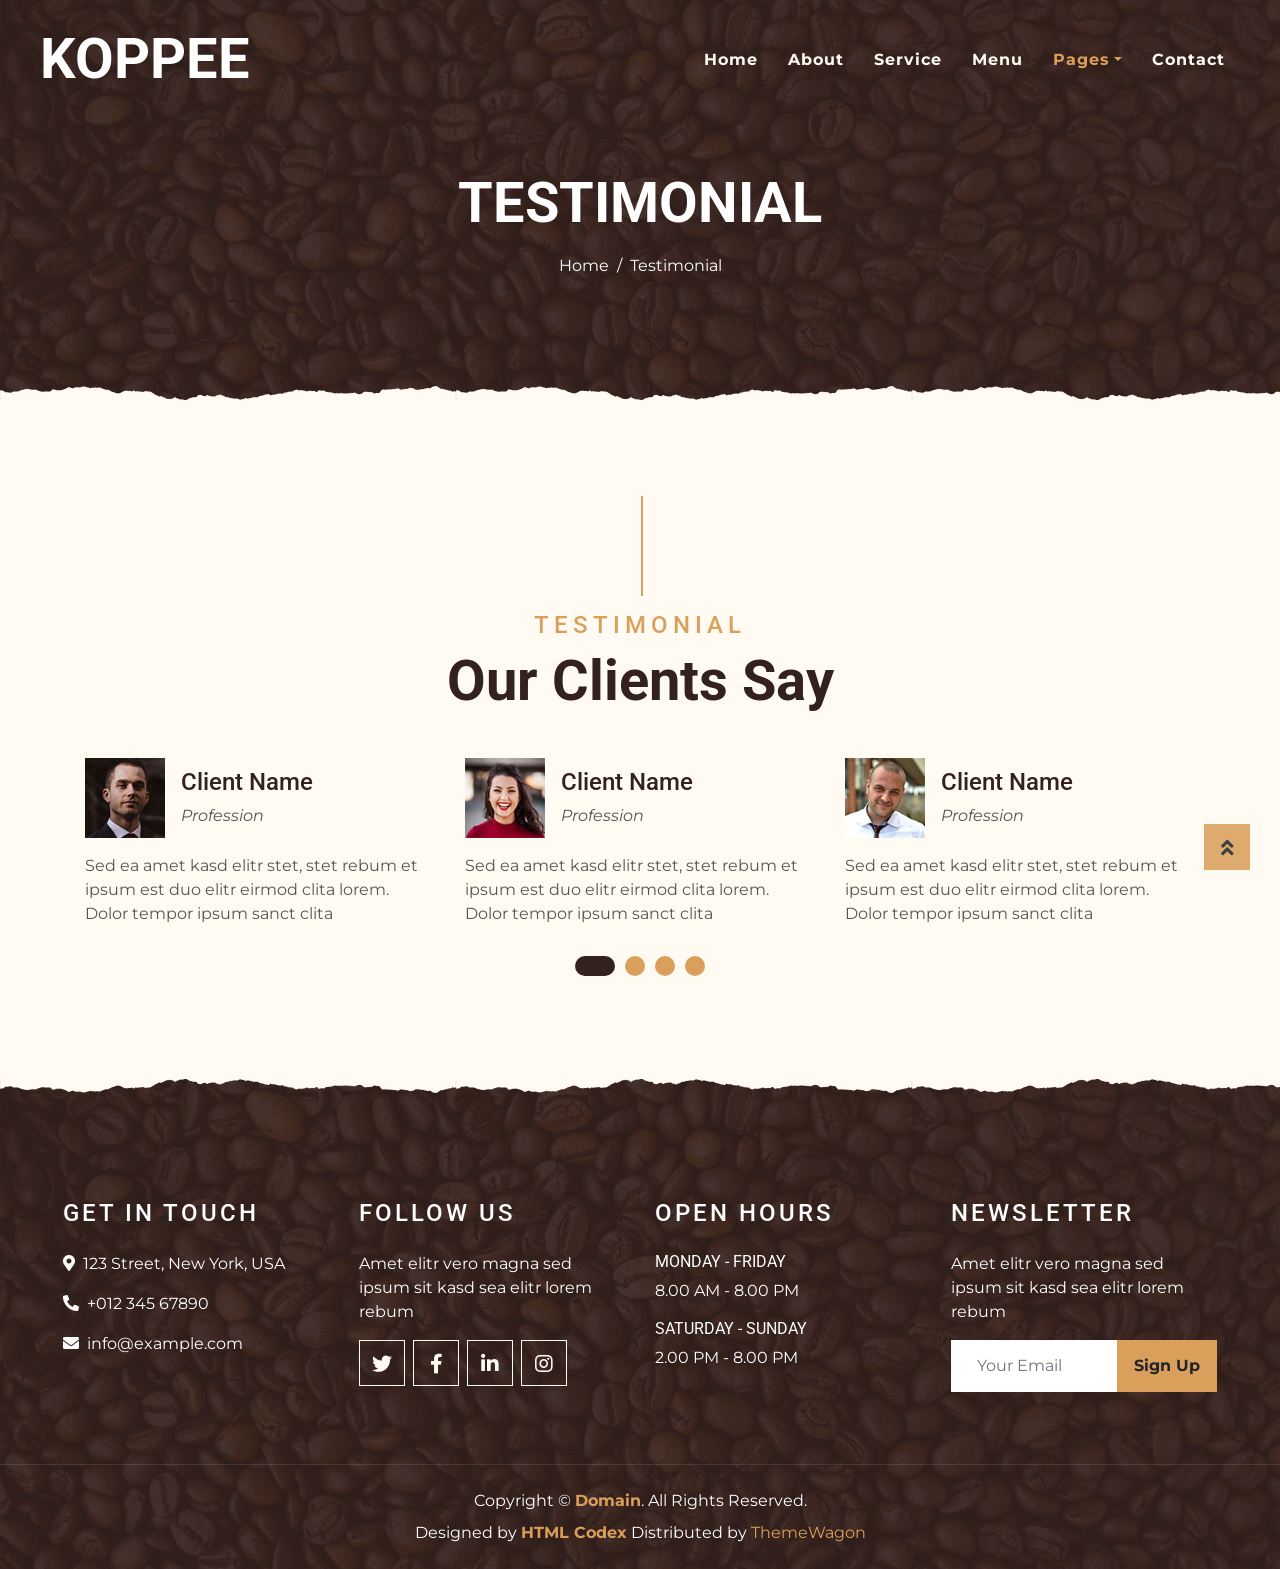
<file: wwwroot/testimonial.html>
<!DOCTYPE html>
<html lang="en">

<head>
    <meta charset="utf-8">
    <title>KOPPEE - Coffee Shop HTML Template</title>
    <meta content="width=device-width, initial-scale=1.0" name="viewport">
    <meta content="Free Website Template" name="keywords">
    <meta content="Free Website Template" name="description">

    <!-- Favicon -->
    <link href="img/favicon.ico" rel="icon">

    <!-- Google Font -->
    <link rel="preconnect" href="https://fonts.gstatic.com">
    <link href="https://fonts.googleapis.com/css2?family=Montserrat:wght@200;400&family=Roboto:wght@400;500;700&display=swap" rel="stylesheet"> 

    <!-- Font Awesome -->
    <link href="https://cdnjs.cloudflare.com/ajax/libs/font-awesome/5.10.0/css/all.min.css" rel="stylesheet">

    <!-- Libraries Stylesheet -->
    <link href="lib/owlcarousel/assets/owl.carousel.min.css" rel="stylesheet">
    <link href="lib/tempusdominus/css/tempusdominus-bootstrap-4.min.css" rel="stylesheet" />

    <!-- Customized Bootstrap Stylesheet -->
    <link href="css/style.min.css" rel="stylesheet">
</head>

<body>
    <!-- Navbar Start -->
    <div class="container-fluid p-0 nav-bar">
        <nav class="navbar navbar-expand-lg bg-none navbar-dark py-3">
            <a href="index.html" class="navbar-brand px-lg-4 m-0">
                <h1 class="m-0 display-4 text-uppercase text-white">KOPPEE</h1>
            </a>
            <button type="button" class="navbar-toggler" data-toggle="collapse" data-target="#navbarCollapse">
                <span class="navbar-toggler-icon"></span>
            </button>
            <div class="collapse navbar-collapse justify-content-between" id="navbarCollapse">
                <div class="navbar-nav ml-auto p-4">
                    <a href="index.html" class="nav-item nav-link">Home</a>
                    <a href="about.html" class="nav-item nav-link">About</a>
                    <a href="service.html" class="nav-item nav-link">Service</a>
                    <a href="menu.html" class="nav-item nav-link">Menu</a>
                    <div class="nav-item dropdown">
                        <a href="#" class="nav-link dropdown-toggle active" data-toggle="dropdown">Pages</a>
                        <div class="dropdown-menu text-capitalize">
                            <a href="reservation.html" class="dropdown-item">Reservation</a>
                            <a href="testimonial.html" class="dropdown-item active">Testimonial</a>
                        </div>
                    </div>
                    <a href="contact.html" class="nav-item nav-link">Contact</a>
                </div>
            </div>
        </nav>
    </div>
    <!-- Navbar End -->


    <!-- Page Header Start -->
    <div class="container-fluid page-header mb-5 position-relative overlay-bottom">
        <div class="d-flex flex-column align-items-center justify-content-center pt-0 pt-lg-5" style="min-height: 400px">
            <h1 class="display-4 mb-3 mt-0 mt-lg-5 text-white text-uppercase">Testimonial</h1>
            <div class="d-inline-flex mb-lg-5">
                <p class="m-0 text-white"><a class="text-white" href="">Home</a></p>
                <p class="m-0 text-white px-2">/</p>
                <p class="m-0 text-white">Testimonial</p>
            </div>
        </div>
    </div>
    <!-- Page Header End -->


    <!-- Testimonial Start -->
    <div class="container-fluid py-5">
        <div class="container">
            <div class="section-title">
                <h4 class="text-primary text-uppercase" style="letter-spacing: 5px;">Testimonial</h4>
                <h1 class="display-4">Our Clients Say</h1>
            </div>
            <div class="owl-carousel testimonial-carousel">
                <div class="testimonial-item">
                    <div class="d-flex align-items-center mb-3">
                        <img class="img-fluid" src="img/testimonial-1.jpg" alt="">
                        <div class="ml-3">
                            <h4>Client Name</h4>
                            <i>Profession</i>
                        </div>
                    </div>
                    <p class="m-0">Sed ea amet kasd elitr stet, stet rebum et ipsum est duo elitr eirmod clita lorem. Dolor tempor ipsum sanct clita</p>
                </div>
                <div class="testimonial-item">
                    <div class="d-flex align-items-center mb-3">
                        <img class="img-fluid" src="img/testimonial-2.jpg" alt="">
                        <div class="ml-3">
                            <h4>Client Name</h4>
                            <i>Profession</i>
                        </div>
                    </div>
                    <p class="m-0">Sed ea amet kasd elitr stet, stet rebum et ipsum est duo elitr eirmod clita lorem. Dolor tempor ipsum sanct clita</p>
                </div>
                <div class="testimonial-item">
                    <div class="d-flex align-items-center mb-3">
                        <img class="img-fluid" src="img/testimonial-3.jpg" alt="">
                        <div class="ml-3">
                            <h4>Client Name</h4>
                            <i>Profession</i>
                        </div>
                    </div>
                    <p class="m-0">Sed ea amet kasd elitr stet, stet rebum et ipsum est duo elitr eirmod clita lorem. Dolor tempor ipsum sanct clita</p>
                </div>
                <div class="testimonial-item">
                    <div class="d-flex align-items-center mb-3">
                        <img class="img-fluid" src="img/testimonial-4.jpg" alt="">
                        <div class="ml-3">
                            <h4>Client Name</h4>
                            <i>Profession</i>
                        </div>
                    </div>
                    <p class="m-0">Sed ea amet kasd elitr stet, stet rebum et ipsum est duo elitr eirmod clita lorem. Dolor tempor ipsum sanct clita</p>
                </div>
            </div>
        </div>
    </div>
    <!-- Testimonial End -->


    <!-- Footer Start -->
    <div class="container-fluid footer text-white mt-5 pt-5 px-0 position-relative overlay-top">
        <div class="row mx-0 pt-5 px-sm-3 px-lg-5 mt-4">
            <div class="col-lg-3 col-md-6 mb-5">
                <h4 class="text-white text-uppercase mb-4" style="letter-spacing: 3px;">Get In Touch</h4>
                <p><i class="fa fa-map-marker-alt mr-2"></i>123 Street, New York, USA</p>
                <p><i class="fa fa-phone-alt mr-2"></i>+012 345 67890</p>
                <p class="m-0"><i class="fa fa-envelope mr-2"></i>info@example.com</p>
            </div>
            <div class="col-lg-3 col-md-6 mb-5">
                <h4 class="text-white text-uppercase mb-4" style="letter-spacing: 3px;">Follow Us</h4>
                <p>Amet elitr vero magna sed ipsum sit kasd sea elitr lorem rebum</p>
                <div class="d-flex justify-content-start">
                    <a class="btn btn-lg btn-outline-light btn-lg-square mr-2" href="#"><i class="fab fa-twitter"></i></a>
                    <a class="btn btn-lg btn-outline-light btn-lg-square mr-2" href="#"><i class="fab fa-facebook-f"></i></a>
                    <a class="btn btn-lg btn-outline-light btn-lg-square mr-2" href="#"><i class="fab fa-linkedin-in"></i></a>
                    <a class="btn btn-lg btn-outline-light btn-lg-square" href="#"><i class="fab fa-instagram"></i></a>
                </div>
            </div>
            <div class="col-lg-3 col-md-6 mb-5">
                <h4 class="text-white text-uppercase mb-4" style="letter-spacing: 3px;">Open Hours</h4>
                <div>
                    <h6 class="text-white text-uppercase">Monday - Friday</h6>
                    <p>8.00 AM - 8.00 PM</p>
                    <h6 class="text-white text-uppercase">Saturday - Sunday</h6>
                    <p>2.00 PM - 8.00 PM</p>
                </div>
            </div>
            <div class="col-lg-3 col-md-6 mb-5">
                <h4 class="text-white text-uppercase mb-4" style="letter-spacing: 3px;">Newsletter</h4>
                <p>Amet elitr vero magna sed ipsum sit kasd sea elitr lorem rebum</p>
                <div class="w-100">
                    <div class="input-group">
                        <input type="text" class="form-control border-light" style="padding: 25px;" placeholder="Your Email">
                        <div class="input-group-append">
                            <button class="btn btn-primary font-weight-bold px-3">Sign Up</button>
                        </div>
                    </div>
                </div>
            </div>
        </div>
        <div class="container-fluid text-center text-white border-top mt-4 py-4 px-sm-3 px-md-5" style="border-color: rgba(256, 256, 256, .1) !important;">
            <p class="mb-2 text-white">Copyright &copy; <a class="font-weight-bold" href="#">Domain</a>. All Rights Reserved.</a></p>
            <p class="m-0 text-white">Designed by <a class="font-weight-bold" href="https://htmlcodex.com">HTML Codex</a> Distributed by <a href="https://themewagon.com" target="_blank">ThemeWagon</a></a></p>
        </div>
    </div>
    <!-- Footer End -->


    <!-- Back to Top -->
    <a href="#" class="btn btn-lg btn-primary btn-lg-square back-to-top"><i class="fa fa-angle-double-up"></i></a>


    <!-- JavaScript Libraries -->
    <script src="https://code.jquery.com/jquery-3.4.1.min.js"></script>
    <script src="https://stackpath.bootstrapcdn.com/bootstrap/4.4.1/js/bootstrap.bundle.min.js"></script>
    <script src="lib/easing/easing.min.js"></script>
    <script src="lib/waypoints/waypoints.min.js"></script>
    <script src="lib/owlcarousel/owl.carousel.min.js"></script>
    <script src="lib/tempusdominus/js/moment.min.js"></script>
    <script src="lib/tempusdominus/js/moment-timezone.min.js"></script>
    <script src="lib/tempusdominus/js/tempusdominus-bootstrap-4.min.js"></script>

    <!-- Contact Javascript File -->
    <script src="mail/jqBootstrapValidation.min.js"></script>
    <script src="mail/contact.js"></script>

    <!-- Template Javascript -->
    <script src="js/main.js"></script>
</body>

</html>
</file>
